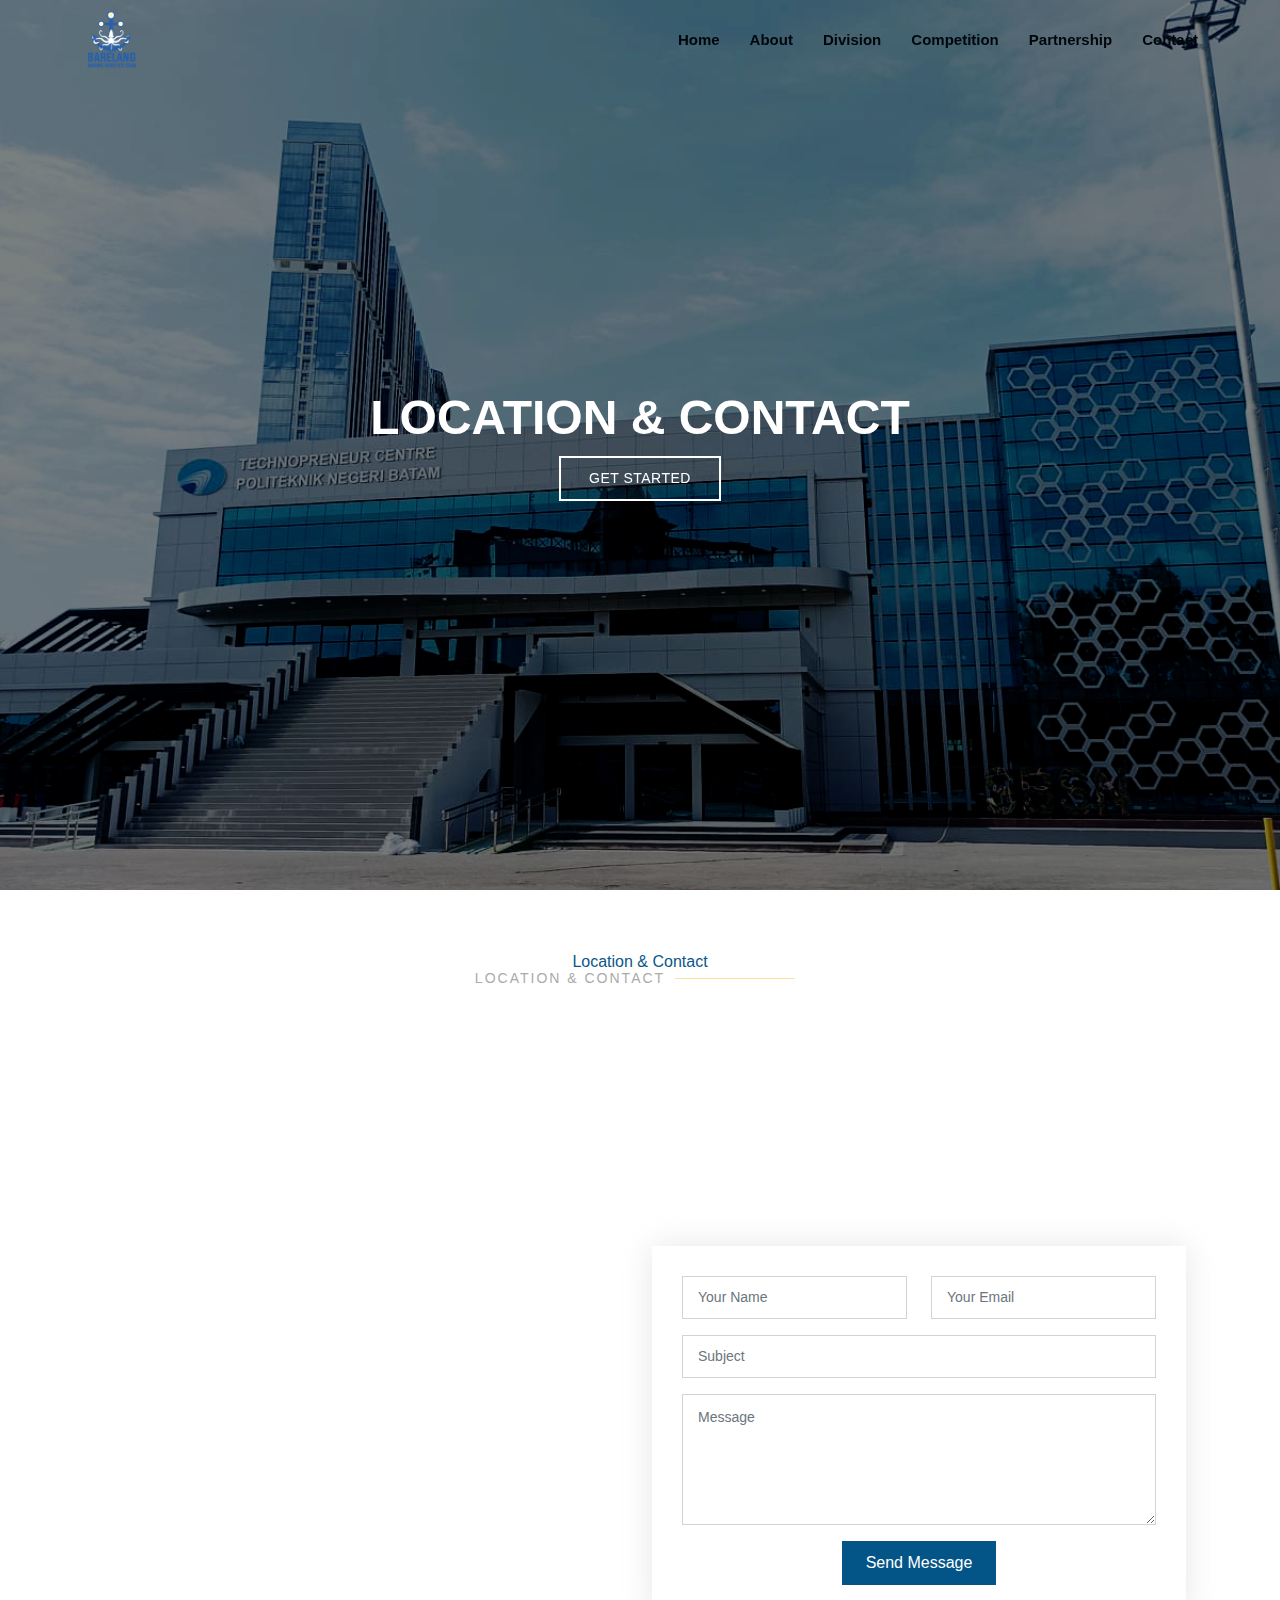
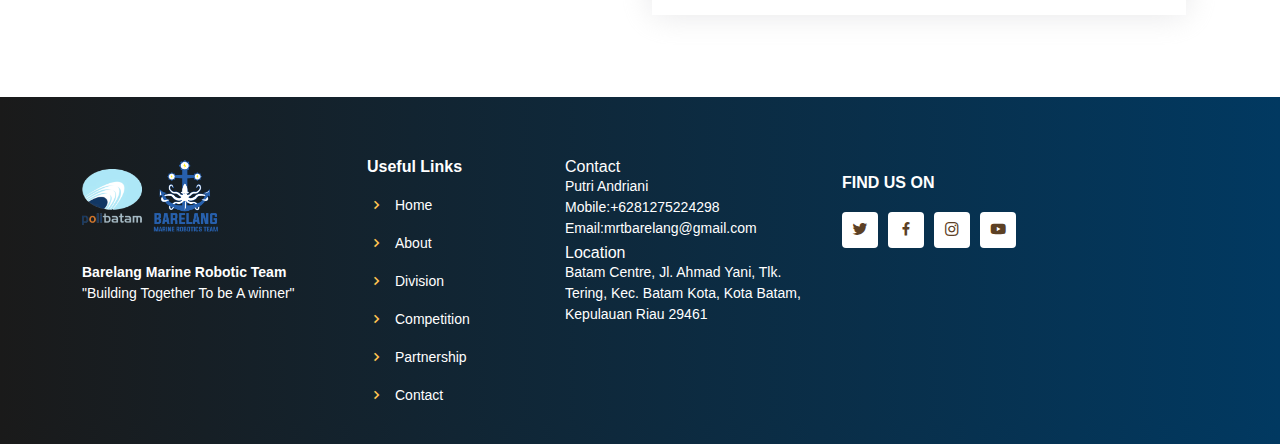
<file: contact.html>
<!DOCTYPE html>
<html lang="id">

<head>
    <meta charset="UTF-8">
    <meta name="viewport" content="width=device-width, initial-scale=1.0">

    <title>BRAIL POLIBATAM</title>
    <meta content="" name="description">
    <meta content="" name="keywords">
    <meta name="theme-color" content="#0d0072"/>
    <link rel="manifest" href="assets/js/web.webmanifest">
    <link rel="apple-touch-icon" href="assets/img/logo-barelang.png">
    
    <!-- Favicons -->
        <link href="assets/img/logo-barelang.png" rel="icon">

     <!-- Google Fonts -->
    <link href="https://fonts.googleapis.com/css?family=Open+Sans:300,300i,400,400i,600,600i,700,700i|Raleway:300,300i,400,400i,500,500i,600,600i,700,700i|Poppins:300,300i,400,400i,500,500i,600,600i,700,700i" rel="stylesheet">

     <!-- Vendor CSS Files -->
        <link href="assets/vendor/aos/aos.css" rel="stylesheet">
        <link href="assets/vendor/bootstrap/css/bootstrap.min.css" rel="stylesheet">
        <link href="assets/vendor/bootstrap-icons/bootstrap-icons.css" rel="stylesheet">
        <link href="assets/vendor/boxicons/css/boxicons.min.css" rel="stylesheet">
        <link href="assets/vendor/glightbox/css/glightbox.min.css" rel="stylesheet">
        <link href="assets/vendor/remixicon/remixicon.css" rel="stylesheet">
        <link href="assets/vendor/swiper/swiper-bundle.min.css" rel="stylesheet">
    <!-- Template Main CSS File -->
        <link href="assets/css/style.css" rel="stylesheet">
</head>

<body>
    <!-- ======= Header ======= -->
  <header id="header" class="fixed-top ">
    <div class="container d-flex align-items-center justify-content-lg-between">

      <!-- <h1 class="logo me-auto me-lg-0"><img style="width: 100px;px;height: -100px;px;" src="assets/img/logo-barelang.png"></h1> -->
      <img src="assets/img/logo-barelang.png" class="" width="60" height="60" alt="" style="margin-right:  50px;">
      <!-- .navbar -->
      <nav id="navbar" class="navbar order-last order-lg-0">
        <ul>
          <li><a class="nav-link scrollto active" href="index.html">Home</a></li>
          <li><a class="nav-link scrollto" href="struktur.html">About</a></li>
          <li><a class="nav-link scrollto" href="inti.html">Division</a></li>
          <li><a class="nav-link scrollto" href="23.html">Competition</a></li>
          <li><a class="nav-link scrollto" href="vision.html">Partnership</a></li>
          <li><a class="nav-link scrollto" href="contact.html">Contact</a></li>
        </ul>
        <i class="bi bi-list mobile-nav-toggle"></i>
      </nav>
      <!-- .navbar -->
    </div>
  </header>
<!-- End Header -->


 <!-- ======= Hero Section ======= -->
 <section id="hero" class="d-flex align-items-center">
  <div class="container position-relative" data-aos="fade-up" data-aos-delay="500">
    <center><h1>Location & Contact</h1></center>
    <center><a href="contact.html" class="btn-get-started scrollto">Get Started</a>
  </div>
</section><!-- End Hero -->

<!-- ======= Contact Section ======= -->
 
  <section id="contact1" class="contact1">
    <div class="container">
   
      <div class="section-title">
        <center><span>Location & Contact</span></center><span>
          <center><h2>Location & Contact</h2></center>
      </div>
     
      <div class="row" data-aos="fade-up">
        <div class="col-lg-4 col-md-6">
          <div class="info-box mb-4">
            <i class="bx bx-map"></i>
            <h3>Our Address</h3>
            <p>Batam Centre, Jl. Ahmad Yani, Tlk. Tering, 
                Kec. Batam Kota, Kota Batam, Kepulauan Riau 29461</p>
          </div>
        </div>
        
        <div class="col-lg-4 col-md-6">
            <div class="info-box mb-4">
              <i class="bx bx-envelope"></i>
              <h3>Email Us</h3>
              <p>mrtbarelang@gmail.com</p>
            </div>
          </div>

          <div class="col-lg-4 col-md-6">
            <div class="info-box  mb-4">
              <i class="bx bx-phone-call"></i>
              <h3>Call Us</h3>
              <p>+6281275224298-Putri Andriani</p>
            </div>
          </div>

        </div>

      <div class ="container">
        <div class="row">
          <div class="col-lg-6 ">
            <iframe class="mb-4 mb-lg-0" src="https://www.google.com/maps/d/embed?mid=1Iu_VVcenQGxJH0qJL_sqmbbxE8Q&ehbc=2E312F" frameborder="0" style="border:0; width: 100%; height: 384px;" allowfullscreen></iframe>
          </div>

          <div class="col-lg-6">
            <form action="forms/contact.php" method="post" role="form" class="php-email-form">
              <div class="row">
                <div class="col-md-6 form-group">
                  <input type="text" name="name" class="form-control" id="name" placeholder="Your Name" required>
                </div>
                <div class="col-md-6 form-group mt-3 mt-md-0">
                  <input type="email" class="form-control" name="email" id="email" placeholder="Your Email" required>
                </div>
              </div>
              <div class="form-group mt-3">
                <input type="text" class="form-control" name="subject" id="subject" placeholder="Subject" required>
              </div>
              <div class="form-group mt-3">
                <textarea class="form-control" name="message" rows="5" placeholder="Message" required></textarea>
              </div>
              <div class="my-3">
                <div class="loading">Loading</div>
                <div class="error-message"></div>
                <div class="sent-message">Your message has been sent. Thank you!</div>
              </div>
              <div class="text-center"><button type="submit">Send Message</button></div>
            </form>
          </div>

        </div>

      </div>
    </section><!-- End Contact Section -->

    <!-- ======= Footer ======= -->
  <footer id="footer">
    <div class="footer-top">
      <div class="container">
        <div class="row">

          <div class="col-lg-3 col-md-6">
            <div class="footer-info">
              <img  src="assets/img/polibatam-logo.png.webp" style="height: 60px; width: 60px;"  style="margin-right:  -60px;">
              <img  src="assets/img/logo-barelang.png" style="height: 80px; width: 80px;" style="margin-right:  -60px;">
              <div class="copyright">
             <strong><span>Barelang Marine Robotic Team </span></strong><br>"Building Together To be A winner"</br>
               </div> 
            </div>
          </div>

          <div class="col-lg-2 col-md-6 footer-links">
            <h4>Useful Links</h4>
            <ul>
              <li><i class="bx bx-chevron-right"></i> <a href="index.html">Home</a></li>
              <li><i class="bx bx-chevron-right"></i> <a href="struktur.html">About</a></li>
              <li><i class="bx bx-chevron-right"></i> <a href="inti.html">Division</a></li>
              <li><i class="bx bx-chevron-right"></i> <a href="23.html">Competition</a></li>
              <li><i class="bx bx-chevron-right"></i> <a href="vision.html">Partnership</a></li>
              <li><i class="bx bx-chevron-right"></i> <a href="contact.html">Contact</a></li>
            </ul>
          </div>

          <div class="col-lg-3 col-md-5 footer-links">
            <!-- <h4>Strukture Dosen</h4> -->
                  <div class="card-body">
                    <li class="list-group-item border-0 d-flex align-items-center px-0 mb-1">
                      <div class="avatar me-2">
                        <!-- <img src="assets/img/polibatam-logo.png.webp" alt="" class="border-radius-lg shadow" style="width:50px;height: 45px;" > -->
                      </div>
                      <div class="d-flex align-items-start flex-column justify-content-center">
                        <h6 class="mb-0 text-sm">Contact</h6>
                        <p class="mb-0 text-xs">Putri Andriani <br> Mobile:+6281275224298  <br> Email:mrtbarelang@gmail.com</p>
                      </div>
                    </li>

                     

                      <li class="list-group-item border-0 d-flex align-items-center px-0 mb-1">
                        <div class="avatar me-2">
                          <!-- <img src="assets/img/polibatam-logo.png.webp" alt="" class="border-radius-lg shadow" style="width:50px;height: 45px;" > -->
                        </div>
                        <div class="d-flex align-items-start flex-column justify-content-center">
                          <h6 class="mb-0 text-sm">Location

                          </h6>
                          <p class="mb-0 text-xs">Batam Centre, Jl. Ahmad Yani, Tlk. Tering, Kec. Batam Kota, Kota Batam, Kepulauan Riau 29461</p>
                        </div>
                      </li>

                      
                  </div>
          </div>

          <div class="col-lg-4 col-md-4 footer-newsletter">
            <p> <div class="social-links mt-3">
              <h4>FIND US ON</h4>
              <a href="https://twitter.com/barelangmrt" class="twitter"><i class="bx bxl-twitter"></i></a>
              <a href="https://www.facebook.com/profile.php?id=100079520006653" class="facebook"><i class="bx bxl-facebook"></i></a>
              <a href="https://www.instagram.com/barelang_mrt/?hl=id" class="instagram"><i class="bx bxl-instagram"></i></a>
              <a href="https://youtube.com/@barelangmrt6888" class="google-plus"><i class="bx bxl-youtube"></i></a>
            </div></p>
          </div>
        </div>
      </div>
    </div>
  </footer><!-- End Footer -->

  <div id="preloader"></div>
  <a href="#" class="back-to-top d-flex align-items-center justify-content-center"><i class="bi bi-arrow-up-short"></i></a>

  <!-- Vendor JS Files -->
  <script src="assets/vendor/purecounter/purecounter_vanilla.js"></script>
  <script src="assets/vendor/aos/aos.js"></script>
  <script src="assets/vendor/bootstrap/js/bootstrap.bundle.min.js"></script>
  <script src="assets/vendor/glightbox/js/glightbox.min.js"></script>
  <script src="assets/vendor/isotope-layout/isotope.pkgd.min.js"></script>
  <script src="assets/vendor/swiper/swiper-bundle.min.js"></script>
  <script src="assets/vendor/php-email-form/validate.js"></script>

  <!-- Template Main JS File -->
  <script src="assets/js/main.js"></script>
    <script src="assets/js/register.js"></script>
</body>
</html>
</file>
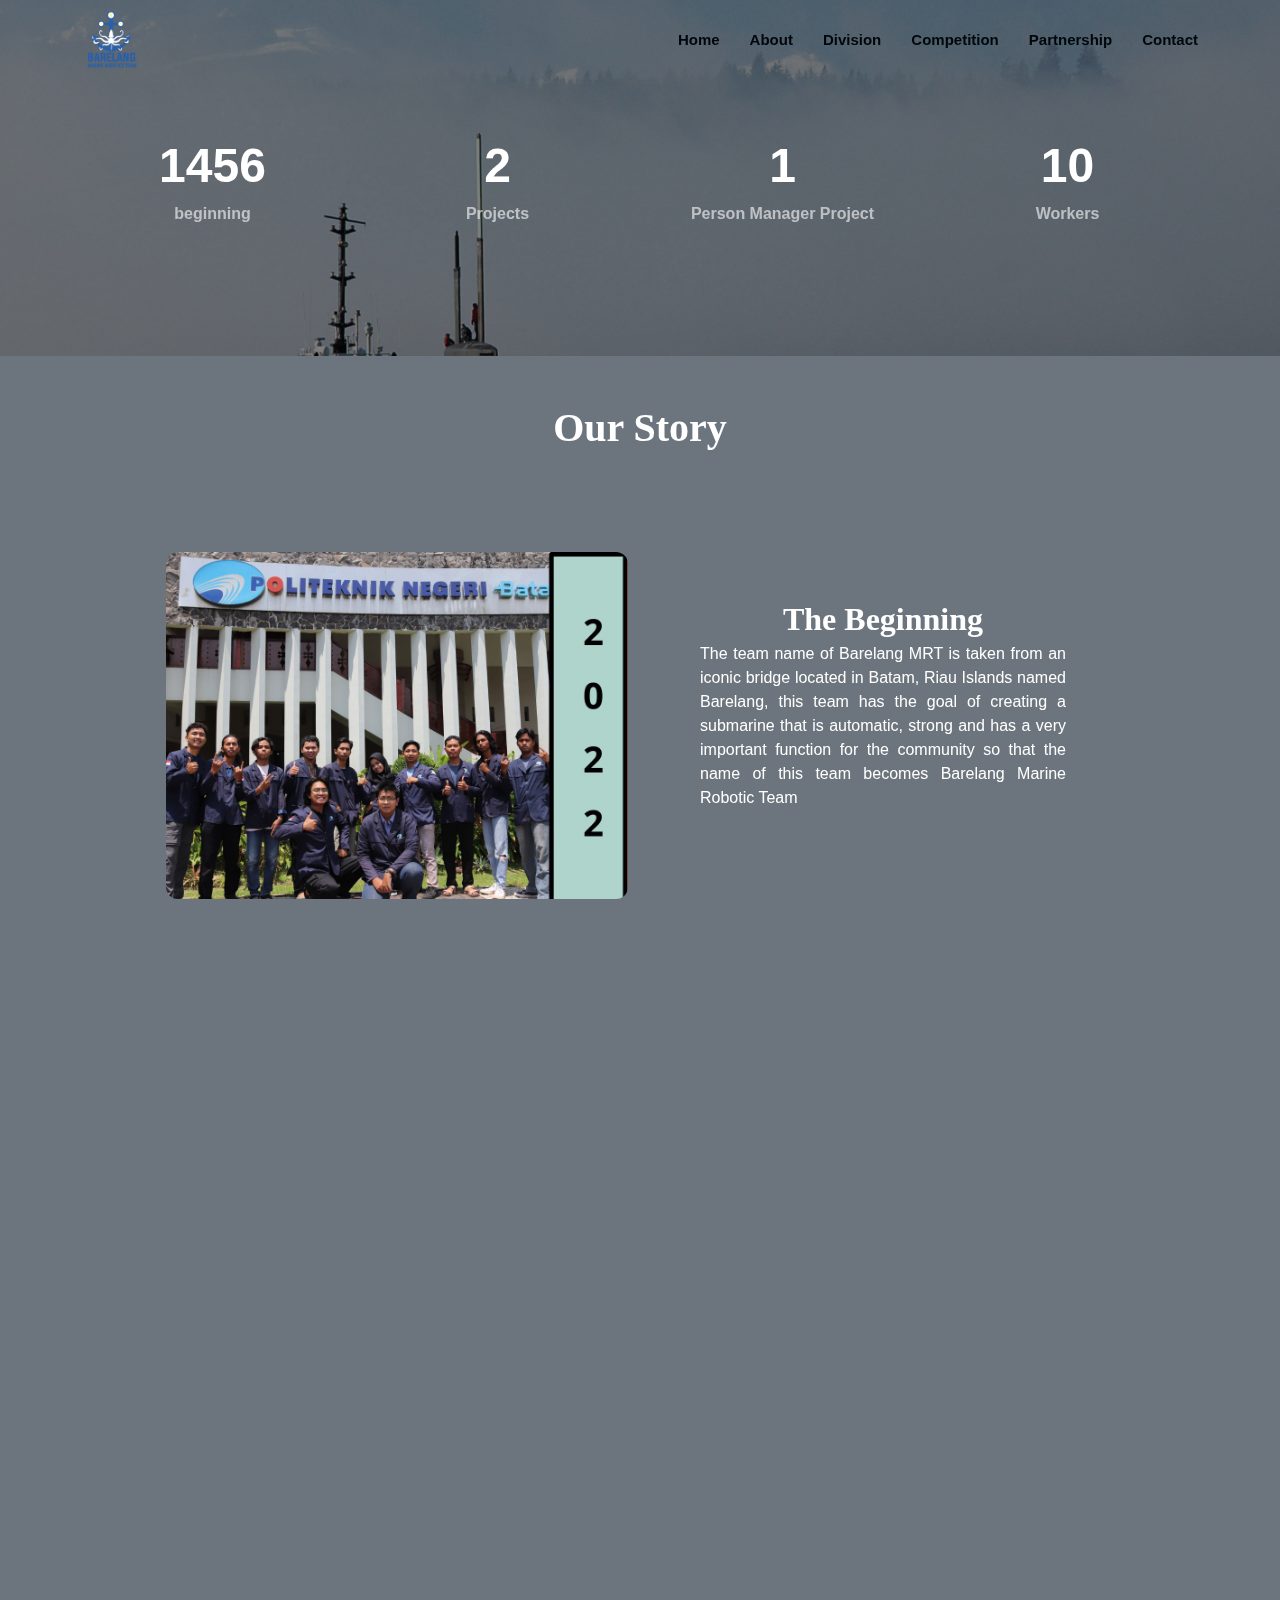
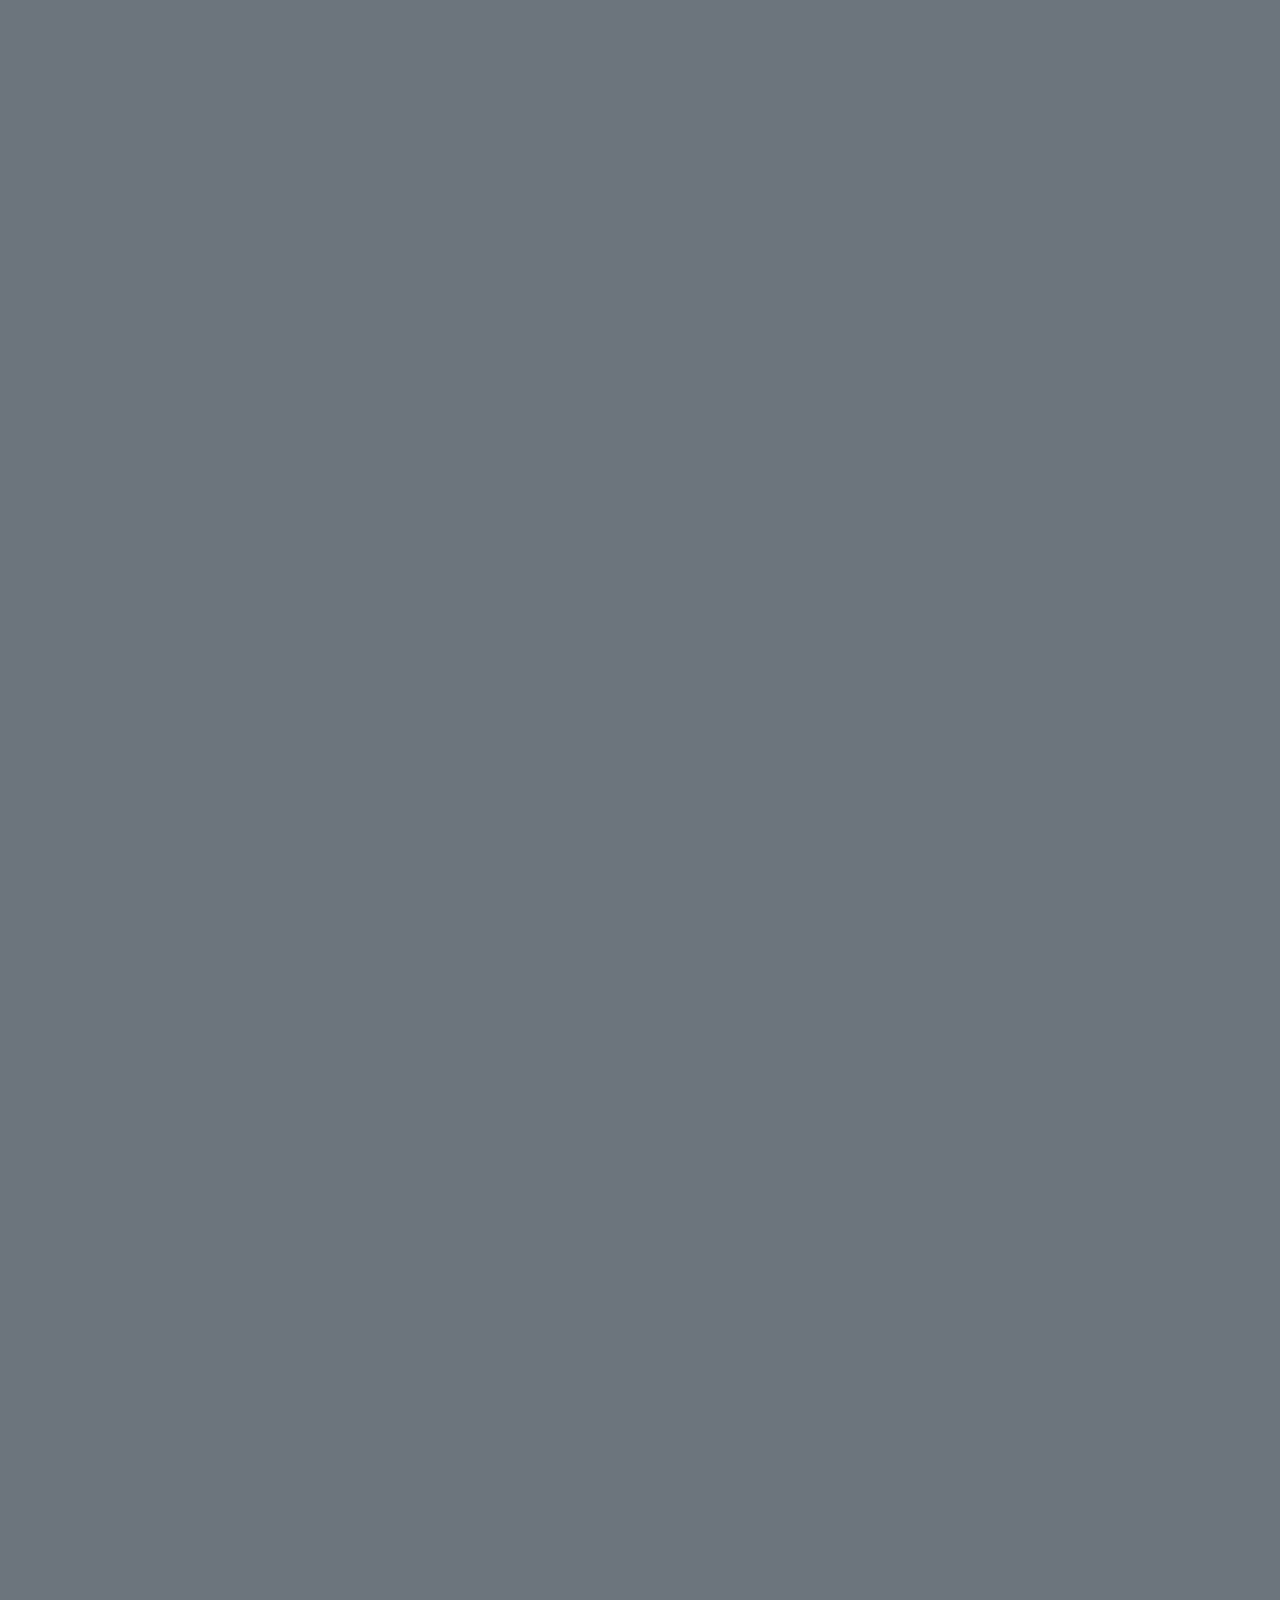
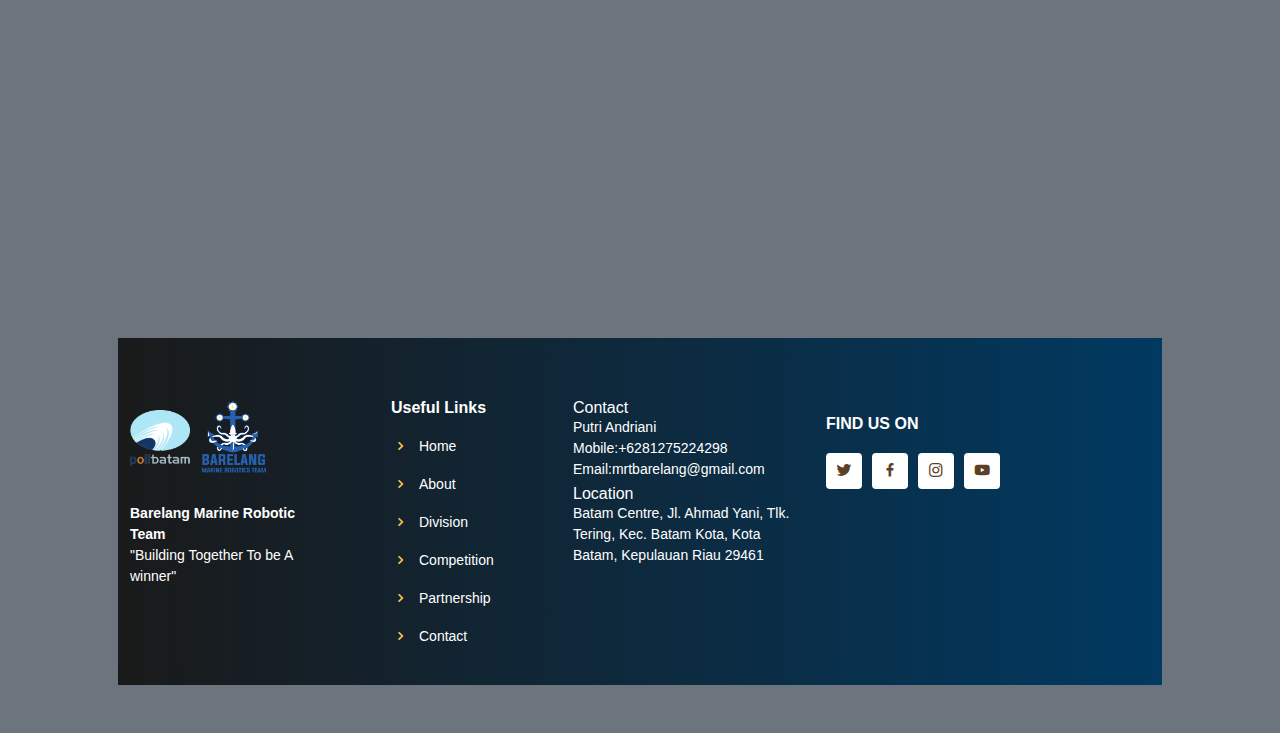
<file: struktur.html>
<!DOCTYPE html>
<html lang="id">
<head>
    <meta charset="UTF-8">
    <meta name="viewport" content="width=device-width, initial-scale=1.0">

    <title>BRAIL POLIBATAM</title>
    <meta content="" name="description">
    <meta content="" name="keywords">
    <meta name="theme-color" content="#0d0072"/>
    <link rel="manifest" href="assets/js/web.webmanifest">
    <link rel="apple-touch-icon" href="assets/img/logo-barelang.png">
    
    <!-- Favicons -->
        <link href="assets/img/logo-barelang.png" rel="icon">

     <!-- Google Fonts -->
    <link href="https://fonts.googleapis.com/css?family=Open+Sans:300,300i,400,400i,600,600i,700,700i|Raleway:300,300i,400,400i,500,500i,600,600i,700,700i|Poppins:300,300i,400,400i,500,500i,600,600i,700,700i" rel="stylesheet">

     <!-- Vendor CSS Files -->
        <link href="assets/vendor/aos/aos.css" rel="stylesheet">
        <link href="assets/vendor/bootstrap/css/bootstrap.min.css" rel="stylesheet">
        <link href="assets/vendor/bootstrap-icons/bootstrap-icons.css" rel="stylesheet">
        <link href="assets/vendor/boxicons/css/boxicons.min.css" rel="stylesheet">
        <link href="assets/vendor/glightbox/css/glightbox.min.css" rel="stylesheet">
        <link href="assets/vendor/remixicon/remixicon.css" rel="stylesheet">
        <link href="assets/vendor/swiper/swiper-bundle.min.css" rel="stylesheet">
    <!-- Template Main CSS File -->
        <link href="assets/css/style.css" rel="stylesheet">
</head>
<body>
    <!-- ======= Header ======= -->
  <header id="header" class="fixed-top ">
    <div class="container d-flex align-items-center justify-content-lg-between">

      <!-- <h1 class="logo me-auto me-lg-0"><img style="width: 100px;px;height: -100px;px;" src="assets/img/logo-barelang.png"></h1> -->
      <img src="assets/img/logo-barelang.png" class="" width="60" height="60" alt="" style="margin-right:  50px;">
      
      <!-- .navbar -->
      <nav id="navbar" class="navbar order-last order-lg-0">
        <ul>
          <li><a class="nav-link scrollto active" href="index.html">Home</a></li>
          <li><a class="nav-link scrollto" href="struktur.html">About</a></li>
          <li><a class="nav-link scrollto" href="inti.html">Division</a></li>
          <li><a class="nav-link scrollto" href="23.html">Competition</a></li>
          <li><a class="nav-link scrollto" href="vision.html">Partnership</a></li>
          <li><a class="nav-link scrollto" href="contact.html">Contact</a></li>
        </ul>
        <i class="bi bi-list mobile-nav-toggle"></i>
      </nav>
      <!-- .navbar -->
    </div>
  </header>
<!-- End Header -->

   
          <!-- ======= Hero Section ======= -->
 <!-- <section id="hero5" class="d-flex align-items-center">
  <div class="container position-relative" data-aos="fade-up" data-aos-delay="500"> -->
    <!-- <center><h1></h1></center>
    <center><a href="struktur.html" class="btn-get-started scrollto"><i class="bx bx-chevrons-down"></i></a></center>
    </div> -->
  <!-- </div> -->
<!-- </section>End Hero -->




    <!-- ======= Stats Counter Section ======= -->
    <section id="stats-counter" class="stats-counter">
      <div class="container" data-aos="zoom-out">

        <div class="row gy-4">

          <div class="col-lg-3 col-md-6">
            <div class="stats-item text-center w-100 h-100">
              <span data-purecounter-start="0" data-purecounter-end="2022" data-purecounter-duration="1" class="purecounter"></span>
              <p>beginning</p>
            </div>
          </div><!-- End Stats Item -->

          <div class="col-lg-3 col-md-6">
            <div class="stats-item text-center w-100 h-100">
              <span data-purecounter-start="0" data-purecounter-end="3" data-purecounter-duration="1" class="purecounter"></span>
              <p>Projects</p>
            </div>
          </div><!-- End Stats Item -->

          <div class="col-lg-3 col-md-6">
            <div class="stats-item text-center w-100 h-100">
              <span data-purecounter-start="0" data-purecounter-end="2" data-purecounter-duration="1" class="purecounter"></span>
              <p>Person Manager Project</p>
            </div>
          </div><!-- End Stats Item -->

          <div class="col-lg-3 col-md-6">
            <div class="stats-item text-center w-100 h-100">
              <span data-purecounter-start="0" data-purecounter-end="14" data-purecounter-duration="1" class="purecounter"></span>
              <p>Workers</p>
            </div>
          </div><!-- End Stats Item -->
        </div>
      </div>
    </section><!-- End Stats Counter Section -->
   
    <div class="about-us bg-secondary" id="tentang-kami">
      <div class="container p-5">
          <h1 class="mb-1" style="color: #ffffff; font-family: 'Spartan'; font-weight: bolder; text-align: center;"
              data-aos="fade-up">
              Our Story</h1>
    
     <!-- Tentang HMTI -->
     <div class="container p-5 py-5">
      <div class="row text-white mt-5">
          <div class="col-md-6 my-auto" data-aos="fade-left">
              <div class="about-logo">
                  <center><img src="assets/img/polibatam.jpg" style="width: 100%; border-radius: 12px;" alt="">
                  </center>
              </div>
          </div>
          <div class="col-md-6 my-auto" data-aos="fade-right">
          <h2 class="mb-1" style="color: #ffffff; font-family: 'Spartan'; font-weight: bolder; text-align: center;"
              data-aos="fade-up">
              The Beginning</h2>
              <div style="text-align: justify;" class="px-5">
                  <p>
                    The team name of Barelang MRT is taken from an iconic bridge located in Batam, Riau Islands named Barelang, 
                    this team has the goal of creating a submarine that is automatic, strong and has a very important function 
                    for the community so that the name of this team becomes Barelang Marine Robotic Team
                  </p>
                  <br>
              </div>
          </div>
          </div>
          <div class="row text-white mt-5">
          <div class="col-md-6 my-auto" data-aos="fade-right">
            <h2 class="mb-1" style="color: #ffffff; font-family: 'Spartan'; font-weight: bolder; text-align: center;"
                data-aos="fade-up">
                International Roboboat Competition 2022</h2>
                  <div style="text-align: justify;" class="px-5">
                      <p>The international roboboat competition is the first competition from the Barelang-MRT team, in the 
                        autonomous surface vehicle which has a very extraordinary experience in 2022.
                         Barelang MRT Rank 11 in International Roboboat Competition

                      </p>
                    </div>
              </div>
              <div class="col-md-6 my-auto" data-aos="fade-left">
                  <div class="about-logo">
                      <center><img src="assets/img/acc.jpg" style="width: 100%; border-radius: 12px;"
                              alt="">
                      </center>
                  </div>
              </div>
          </div>
      </div>
      <div class="row text-white mt-5">
          <div class="col-md-6 my-auto" data-aos="fade-left">
              <div class="about-logo">
                  <center><img src="assets/img/mrtpurvi.jpg" style="width: 100%; border-radius: 12px;" alt="">
                  </center>
              </div>
          </div>
          <div class="col-md-6 my-auto" data-aos="fade-right">
            <h2 class="mb-1" style="color: #ffffff; font-family: 'Spartan'; font-weight: bolder; text-align: center;"
            data-aos="fade-up">
            MRT-PURVI</h2>
              <div style="text-align: justify;" class="px-5">
                <p>
                  MRT PURVI
                  ASV
                  Is the first ship made by Barelang-MRT, the meaning of the word purvi
                  comes from sansekerta languange, wihich has the meaning of 'First' with hope
                  this will be a good first hope for the Barelang-MRT team.
                  MRT-PURVI is the first ship from BARELANG-MRT to join the 2022 International Roboboat Competition.
                   </p>



              </div>
          </div>

          <div class="row text-white mt-5">
              <div class="col-md-6 my-auto" data-aos="fade-right">
                <h2 class="mb-1" style="color: #ffffff; font-family: 'Spartan'; font-weight: bolder; text-align: center;"
                data-aos="fade-up">
                Project Based Learning Expo</h2>
                  <div style="text-align: justify;" class="px-5">
                      <p>PBL (Project Based Learning) is an annual event from the Batam State Polytechnic to showcase 
                        the results of Student / Student Projects to the industry</p>
                  </div>
              </div>
              <div class="col-md-6 my-auto" data-aos="fade-left">
                  <div class="about-logo">
                      <center><img src="assets/img/j.jpg" style="width: 100%; border-radius: 12px;" alt="">
                      </center>
                  </div>
             
          </div>
      </div>
    </div>
    <div class="row text-white mt-5">
        <div class="col-md-6 my-auto" data-aos="fade-left">
            <div class="about-logo">
                <center><img src="assets/img/kkc.png" style="width: 100%; border-radius: 12px;" alt="">
                </center>
            </div>
        </div>
        <div class="col-md-6 my-auto" data-aos="fade-right">
          <h2 class="mb-1" style="color: #ffffff; font-family: 'Spartan'; font-weight: bolder; text-align: center;"
          data-aos="fade-up">
          KKCTBN 2022</h2>
            <div style="text-align: justify;" class="px-5">
              <p>
                Unmanned Fast Ship Contest (KKCTBN): is one of the competition agendas for innovation in design technology, 
                prototype making, and prototype performance in the field of maritime-shipping technology. This competition is aimed at students, 
                which is held annually by: Indonesian Talent Development Center-National Achievement Center-Indonesian Ministry of Education and Culture.
                 </p>
                 </div>
        </div>
        <div class="row text-white mt-5">
          <div class="col-md-6 my-auto" data-aos="fade-right">
            <h2 class="mb-1" style="color: #ffffff; font-family: 'Spartan'; font-weight: bolder; text-align: center;"
            data-aos="fade-up">
            KPM RANAI & MIDAI</h2>
              <div style="text-align: justify;" class="px-5">
                  <p>
                    KMP RANAI & MIDAI is taken from a name in the Riau Islands area which is on Natuna Island
                    This ship is included in the Semi Submarine Drone Autonomous Race at KKCTBN 2022
                  </p>
              </div>
          </div>
          <div class="col-md-6 my-auto" data-aos="fade-left">
              <div class="about-logo">
                  <center><img src="assets/img/poltek.png" style="width: 100%; border-radius: 12px;" alt="">
                  </center>
              </div>
  </div>
</div>
</div>

<!-- End Tentang HMTI -->
 <!-- ======= Gallery Section ======= -->
 <section id="gallery" class="gallery section-bg">
  <div class="container" data-aos="fade-up">

    <div class="section-title">
      <h2>Gallery</h2>
      <p>Check <span>Our Gallery</span></p>
    </div>

    <div class="gallery-slider swiper">
      <div class="swiper-wrapper align-items-center">
        <div class="swiper-slide"><a class="glightbox" data-gallery="images-gallery" href="assets/img/foto1.JPG"><img src="assets/img/foto1.JPG" class="img-fluid" alt=""></a></div>
        <div class="swiper-slide"><a class="glightbox" data-gallery="images-gallery" href="assets/img/fotber2.png"><img src="assets/img/fotber2.png" class="img-fluid" alt=""></a></div>
        <div class="swiper-slide"><a class="glightbox" data-gallery="images-gallery" href="assets/img/kkctbn.png"><img src="assets/img/kkctbn.png" class="img-fluid" alt=""></a></div>
        <div class="swiper-slide"><a class="glightbox" data-gallery="images-gallery" href="assets/img/cie1.png"><img src="assets/img/cie1.png" class="img-fluid" alt=""></a></div>
        <div class="swiper-slide"><a class="glightbox" data-gallery="images-gallery" href="assets/img/foto!.png"><img src="assets/img/foto!.png" class="img-fluid" alt=""></a></div>
        <div class="swiper-slide"><a class="glightbox" data-gallery="images-gallery" href="assets/img/pblexpo.png"><img src="assets/img/pblexpo.png" class="img-fluid" alt=""></a></div>
        <div class="swiper-slide"><a class="glightbox" data-gallery="images-gallery" href="assets/img/ya.JPG"><img src="assets/img/ya.JPG" class="img-fluid" alt=""></a></div>
        <div class="swiper-slide"><a class="glightbox" data-gallery="images-gallery" href="assets/img/video.jpeg"><img src="assets/img/video.jpeg" class="img-fluid" alt=""></a></div>
      </div>
      <div class="swiper-pagination"></div>
    </div>

  </div>
</section><!-- End Gallery Section -->

 



  <!-- ======= Footer ======= -->
  <footer id="footer">
    <div class="footer-top">
      <div class="container">
        <div class="row">

          <div class="col-lg-3 col-md-6">
            <div class="footer-info">
              <img  src="assets/img/polibatam-logo.png.webp" style="height: 60px; width: 60px;"  style="margin-right:  -60px;">
              <img  src="assets/img/logo-barelang.png" style="height: 80px; width: 80px;" style="margin-right:  -60px;">
              <div class="copyright">
             <strong><span>Barelang Marine Robotic Team </span></strong><br>"Building Together To be A winner"</br>
               </div> 
            </div>
          </div> 

          <div class="col-lg-2 col-md-6 footer-links">
            <h4>Useful Links</h4>
            <ul>
              <li><i class="bx bx-chevron-right"></i> <a href="index.html">Home</a></li>
              <li><i class="bx bx-chevron-right"></i> <a href="struktur.html">About</a></li>
              <li><i class="bx bx-chevron-right"></i> <a href="inti.html">Division</a></li>
              <li><i class="bx bx-chevron-right"></i> <a href="23.html">Competition</a></li>
              <li><i class="bx bx-chevron-right"></i> <a href="vision.html">Partnership</a></li>
              <li><i class="bx bx-chevron-right"></i> <a href="contact.html">Contact</a></li>
            </ul>
          </div>

          <div class="col-lg-3 col-md-5 footer-links">
            <!-- <h4>Strukture Dosen</h4> -->
            <div class="card-body">
              <li class="list-group-item border-0 d-flex align-items-center px-0 mb-1">
                <div class="avatar me-2">
                  <!-- <img src="assets/img/polibatam-logo.png.webp" alt="" class="border-radius-lg shadow" style="width:50px;height: 45px;" > -->
                </div>
                <div class="d-flex align-items-start flex-column justify-content-center">
                  <h6 class="mb-0 text-sm">Contact</h6>
                  <p class="mb-0 text-xs">Putri Andriani <br> Mobile:+6281275224298  <br> Email:mrtbarelang@gmail.com</p>
                </div>
              </li>

               

                <li class="list-group-item border-0 d-flex align-items-center px-0 mb-1">
                  <div class="avatar me-2">
                    <!-- <img src="assets/img/polibatam-logo.png.webp" alt="" class="border-radius-lg shadow" style="width:50px;height: 45px;" > -->
                  </div>
                  <div class="d-flex align-items-start flex-column justify-content-center">
                    <h6 class="mb-0 text-sm">Location

                    </h6>
                    <p class="mb-0 text-xs">Batam Centre, Jl. Ahmad Yani, Tlk. Tering, Kec. Batam Kota, Kota Batam, Kepulauan Riau 29461</p>
                  </div>
                </li>

                
            </div>
    </div>
          <div class="col-lg-4 col-md-4 footer-newsletter">
            <p> <div class="social-links mt-3">
              <h4>FIND US ON</h4>
              <a href="https://twitter.com/barelangmrt" class="twitter"><i class="bx bxl-twitter"></i></a>
              <a href="https://www.facebook.com/profile.php?id=100079520006653" class="facebook"><i class="bx bxl-facebook"></i></a>
              <a href="https://www.instagram.com/barelang_mrt/?hl=id" class="instagram"><i class="bx bxl-instagram"></i></a>
              <a href="https://youtube.com/@barelangmrt6888" class="google-plus"><i class="bx bxl-youtube"></i></a>
            </div></p>
          </div>
        </div>
      </div>
    </div>
  </footer><!-- End Footer -->
  <a href="#" class="back-to-top d-flex align-items-center justify-content-center"><i class="bi bi-arrow-up-short"></i></a>

  <!-- Vendor JS Files -->
  <script src="assets/vendor/purecounter/purecounter_vanilla.js"></script>
  <script src="assets/vendor/aos/aos.js"></script>
  <script src="assets/vendor/bootstrap/js/bootstrap.bundle.min.js"></script>
  <script src="assets/vendor/glightbox/js/glightbox.min.js"></script>
  <script src="assets/vendor/isotope-layout/isotope.pkgd.min.js"></script>
  <script src="assets/vendor/swiper/swiper-bundle.min.js"></script>
  <script src="assets/vendor/php-email-form/validate.js"></script>

  <!-- Template Main JS File -->
  <script src="assets/js/main.js"></script>

</body>

</html>
</file>
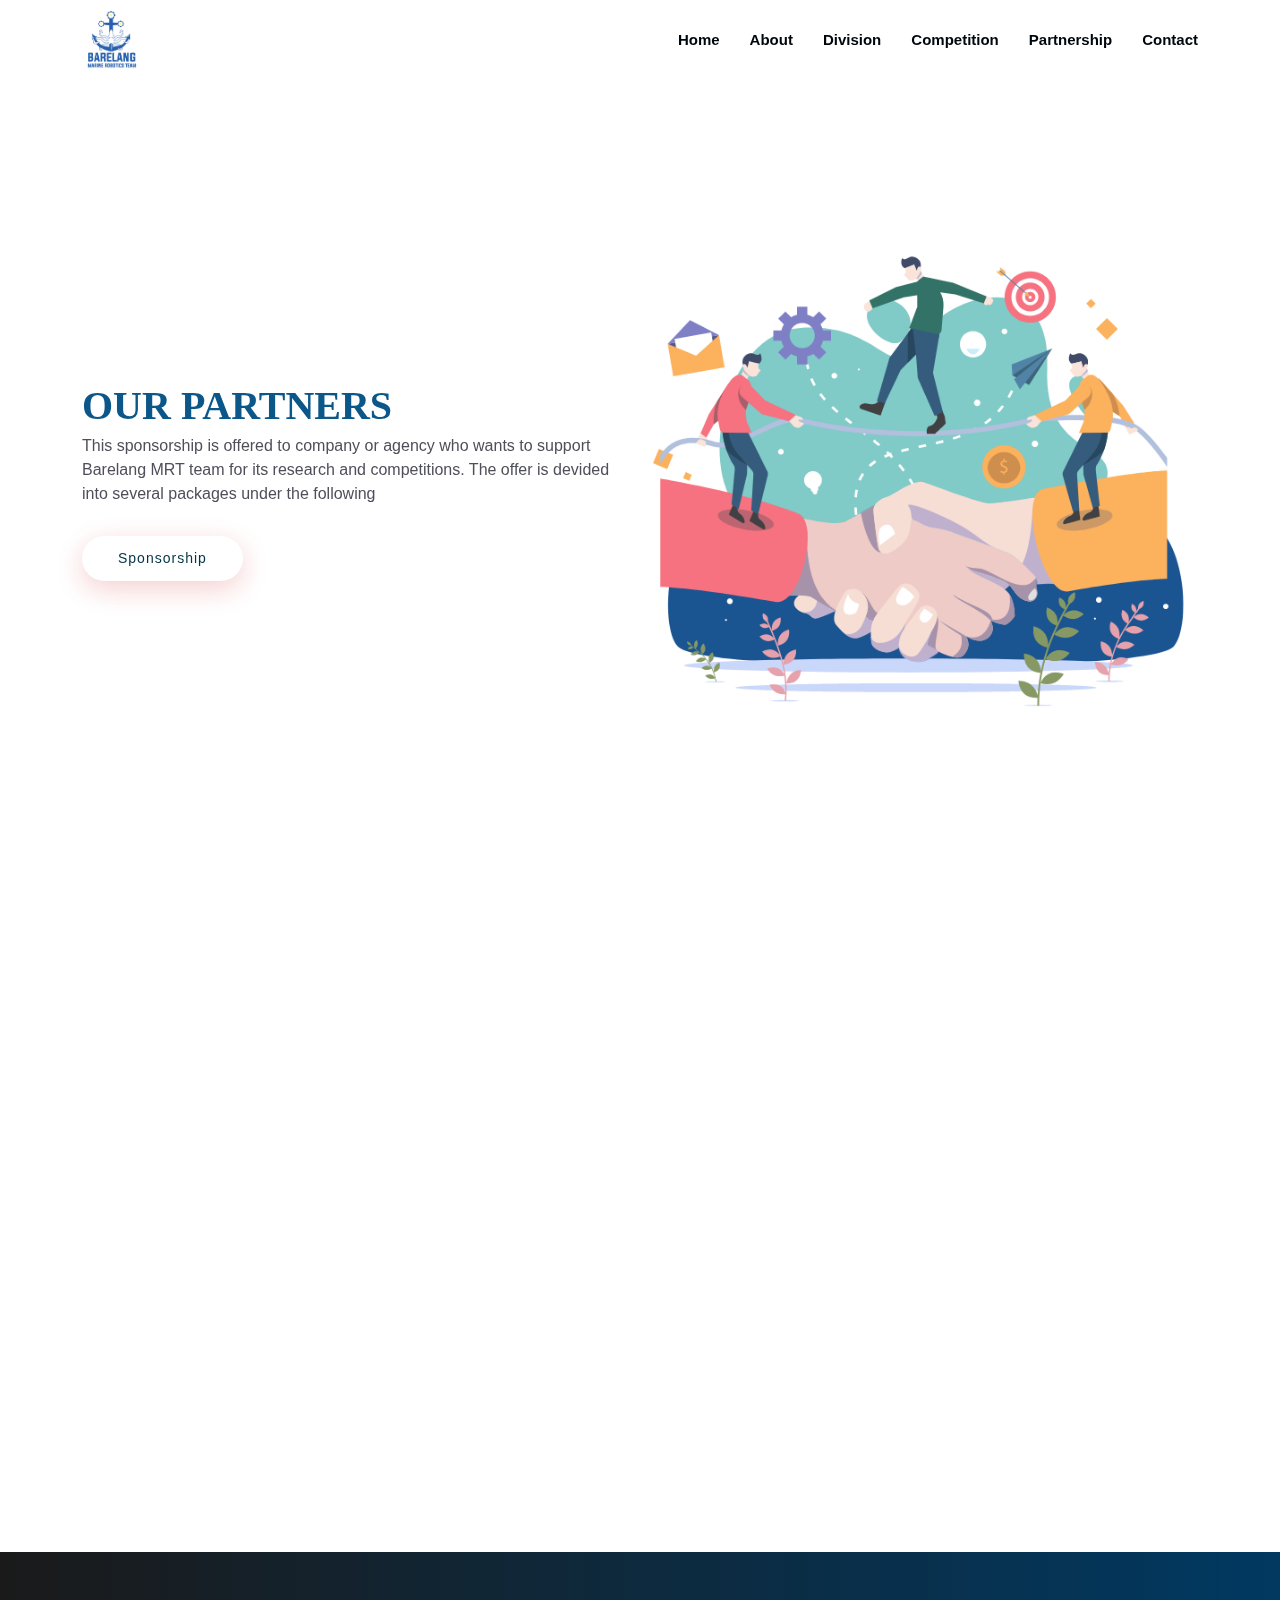
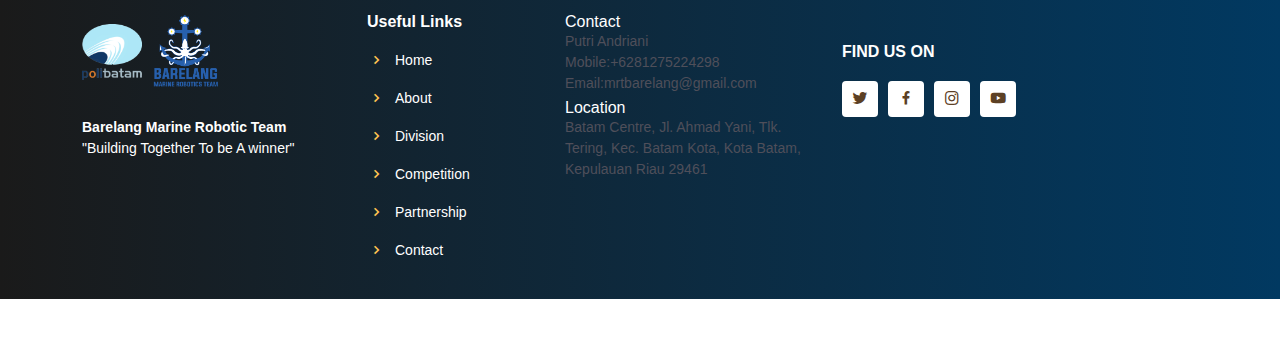
<file: vision.html>
<!DOCTYPE html>
<html lang="id">

<head>
    <meta charset="UTF-8">
    <meta name="viewport" content="width=device-width, initial-scale=1.0">

    <title>BRAIL POLIBATAM</title>
    <meta content="" name="description">
    <meta content="" name="keywords">
    <meta name="theme-color" content="#0d0072"/>
    <link rel="manifest" href="assets/js/web.webmanifest">
    <link rel="apple-touch-icon" href="assets/img/logo-barelang.png">
    
    <!-- Favicons -->
        <link href="assets/img/logo-barelang.png" rel="icon">

     <!-- Google Fonts -->
    <link href="https://fonts.googleapis.com/css?family=Open+Sans:300,300i,400,400i,600,600i,700,700i|Raleway:300,300i,400,400i,500,500i,600,600i,700,700i|Poppins:300,300i,400,400i,500,500i,600,600i,700,700i" rel="stylesheet">

     <!-- Vendor CSS Files -->
        <link href="assets/vendor/aos/aos.css" rel="stylesheet">
        <link href="assets/vendor/bootstrap/css/bootstrap.min.css" rel="stylesheet">
        <link href="assets/vendor/bootstrap-icons/bootstrap-icons.css" rel="stylesheet">
        <link href="assets/vendor/boxicons/css/boxicons.min.css" rel="stylesheet">
        <link href="assets/vendor/glightbox/css/glightbox.min.css" rel="stylesheet">
        <link href="assets/vendor/remixicon/remixicon.css" rel="stylesheet">
        <link href="assets/vendor/swiper/swiper-bundle.min.css" rel="stylesheet">
    <!-- Template Main CSS File -->
        <link href="assets/css/style.css" rel="stylesheet">
</head>
<body>
  <!-- ======= Header ======= -->
<header id="header" class="fixed-top ">
  <div class="container d-flex align-items-center justify-content-lg-between">

    <!-- <h1 class="logo me-auto me-lg-0"><img style="width: 100px;px;height: -100px;px;" src="assets/img/logo-barelang.png"></h1> -->
    <img src="assets/img/logo-barelang.png" class="" width="60" height="60" alt="" style="margin-right:  50px;">
    <!-- .navbar -->
    <nav id="navbar" class="navbar order-last order-lg-0">
      <ul>
        <li><a class="nav-link scrollto active" href="index.html">Home</a></li>
        <li><a class="nav-link scrollto" href="struktur.html">About</a></li>
        <li><a class="nav-link scrollto" href="inti.html">Division</a></li>
        <li><a class="nav-link scrollto" href="23.html">Competition</a></li>
        <li><a class="nav-link scrollto" href="vision.html">Partnership</a></li>
        <li><a class="nav-link scrollto" href="contact.html">Contact</a></li>
      </ul>
      <i class="bi bi-list mobile-nav-toggle"></i>
    </nav>
    <!-- .navbar -->
  </div>
</header>
<!-- End Header -->

  <!-- ======= Hero Section ======= -->
  <div class="hero4">
    <div class="container">
      <div class="row mt-5">
        <div class="col-lg-6 pt-5 pt-lg-0 order-2 order-lg-1 d-flex flex-column justify-content-center">
          <h1 class="mb-1" style="font-family: 'Spartan'; font-weight: bolder;"
           data-aos="fade-up">OUR PARTNERS<br></h1>
          <p data-aos="fade-up" data-aos-delay="100">
            This sponsorship is offered to company or agency who wants to support Barelang MRT  team for its research and competitions. The offer is devided into several packages under the following</p>
          <div class="d-flex" data-aos="fade-up" data-aos-delay="200">
            <a href="assets/PROPOSAL SPONSORSHIP BARELANG-MRT (1).pdf" class="btn-book-a-table">Sponsorship</a>
          </div>
        </div>
        <div class="col-lg-6 order-1 order-lg-2 hero-img" data-aos="fade-left" data-aos-delay="200">
          <img src="assets/img/sama2.png" class="img-fluid animated" alt="" data-aos="zoom-out" data-aos-delay="300">
        </div>
      </div>
    </div>
</section><!-- End Hero Section -->

<!-- ======= Menu Section ======= -->
<div class="about-us" id="tentang-kami">
  <div class="container p-5">
      <h1 class="mb-1" style="color: #2760AD; font-family: 'Spartan'; font-weight: bolder; text-align: center;"
          data-aos="fade-up">
          Our Past Sponsorship</h1>
     <div class="row mt-5">
            <div class="col-md-6" data-aos="fade-left">
                <div class="about-logo">
                    <img src="assets/img/ikatan-alumni.png" alt="">
                </div>
            </div>
            <div class="col-md-5" data-aos="fade-right">
              <p style="text-align: justify; " class="my-auto">
                IA-POLBAT (Batam State Polytechnic Alumni Association) is an organization
               that specifically accommodates Polibatam alumni. IA POLBAT has various work 
               programs and agendas held with the aim of strengthening friendship between 
               Batam State Polytechnic alumni.
              </p>
              <br>
              <p style="text-align: justify;">
                The current vision of IA-POLBAT is to create a solid and contributive IA-POLBAT, 
                to work for the homeland and the nation. Meanwhile, the IA-POLBAT mission is to map
                 the Batam State Polytechnic alumni network through an integrated alumni database.
                <div data-aos="fade-up" data-aos-delay="500">
            </div>
          </div>
        </div>
        <div class="row mt-5">
          <div class="col-md-6" data-aos="fade-right">
              <div class="about-logo">
                  <img src="assets/img/servotech.png" alt="">
              </div>
          </div>
          <div class="col-md-5" data-aos="fade-right">
            <p style="text-align: justify; " class="my-auto">
              Servotech Indonesia was established on March 7th, 2003. We were starting our business in Automation and Control Fabrication for Oil and Gas which used in Indonesia,
               South East Asia and even Middle East, then on 2006 we have expanded our business in Oil and Gas Manufacture, 
               and now we already growing bigger for our valuable customer and already certified API 11E as Pumping unit Manufacture, 
               API 6A as Wellhead and Christmass Tree Manufacture, and 5CT as Pipe Threader and also doing Module Fabrication as our
               dedication to cover our customer needs.
            </p>
          </div>
        </div>
      </div>
</div>
<!-- End Tentang HMTI -->
 <!-- ======= Footer ======= -->
 <footer id="footer">
  <div class="footer-top">
    <div class="container">
      <div class="row">

        <div class="col-lg-3 col-md-6">
          <div class="footer-info">
            <img  src="assets/img/polibatam-logo.png.webp" style="height: 60px; width: 60px;"  style="margin-right:  -60px;">
            <img  src="assets/img/logo-barelang.png" style="height: 80px; width: 80px;" style="margin-right:  -60px;">
            <div class="copyright">
           <strong><span>Barelang Marine Robotic Team </span></strong><br>"Building Together To be A winner"</br>
             </div> 
          </div>
        </div>

        <div class="col-lg-2 col-md-6 footer-links">
          <h4>Useful Links</h4>
          <ul>
            <li><i class="bx bx-chevron-right"></i> <a href="index.html">Home</a></li>
            <li><i class="bx bx-chevron-right"></i> <a href="struktur.html">About</a></li>
            <li><i class="bx bx-chevron-right"></i> <a href="inti.html">Division</a></li>
            <li><i class="bx bx-chevron-right"></i> <a href="23.html">Competition</a></li>
            <li><i class="bx bx-chevron-right"></i> <a href="vision.html">Partnership</a></li>
            <li><i class="bx bx-chevron-right"></i> <a href="contact.html">Contact</a></li>
          </ul>
        </div>

        <div class="col-lg-3 col-md-5 footer-links">
          <!-- <h4>Strukture Dosen</h4> -->
                <div class="card-body">
                  <li class="list-group-item border-0 d-flex align-items-center px-0 mb-1">
                    <div class="avatar me-2">
                      <!-- <img src="assets/img/polibatam-logo.png.webp" alt="" class="border-radius-lg shadow" style="width:50px;height: 45px;" > -->
                    </div>
                    <div class="d-flex align-items-start flex-column justify-content-center">
                      <h6 class="mb-0 text-sm">Contact</h6>
                      <p class="mb-0 text-xs">Putri Andriani <br> Mobile:+6281275224298  <br> Email:mrtbarelang@gmail.com</p>
                    </div>
                  </li>

                   

                    <li class="list-group-item border-0 d-flex align-items-center px-0 mb-1">
                      <div class="avatar me-2">
                        <!-- <img src="assets/img/polibatam-logo.png.webp" alt="" class="border-radius-lg shadow" style="width:50px;height: 45px;" > -->
                      </div>
                      <div class="d-flex align-items-start flex-column justify-content-center">
                        <h6 class="mb-0 text-sm">Location

                        </h6>
                        <p class="mb-0 text-xs">Batam Centre, Jl. Ahmad Yani, Tlk. Tering, Kec. Batam Kota, Kota Batam, Kepulauan Riau 29461</p>
                      </div>
                    </li>

                    
                </div>
        </div>

        <div class="col-lg-4 col-md-4 footer-newsletter">
          <p> <div class="social-links mt-3">
            <h4>FIND US ON</h4>
            <a href="https://twitter.com/barelangmrt" class="twitter"><i class="bx bxl-twitter"></i></a>
            <a href="https://www.facebook.com/profile.php?id=100079520006653" class="facebook"><i class="bx bxl-facebook"></i></a>
            <a href="https://www.instagram.com/barelang_mrt/?hl=id" class="instagram"><i class="bx bxl-instagram"></i></a>
            <a href="https://youtube.com/@barelangmrt6888" class="google-plus"><i class="bx bxl-youtube"></i></a>
          </div></p>
        </div>
      </div>
    </div>
  </div>
</footer><!-- End Footer -->
  <main id="main">

    <!-- Vendor JS Files -->
<script src="assets/vendor/purecounter/purecounter_vanilla.js"></script>
<script src="assets/vendor/aos/aos.js"></script>
<script src="assets/vendor/bootstrap/js/bootstrap.bundle.min.js"></script>
<script src="assets/vendor/glightbox/js/glightbox.min.js"></script>
<script src="assets/vendor/isotope-layout/isotope.pkgd.min.js"></script>
<script src="assets/vendor/swiper/swiper-bundle.min.js"></script>
<script src="assets/vendor/php-email-form/validate.js"></script>

<!-- Template Main JS File -->
<script src="assets/js/main.js"></script>
</body>
</html>
</file>
<file: assets/css/style.css>
body {
    font-family: "Open Sans", sans-serif;
    color: #0c5789;
  }
  
  a {
    color: #f68a1f;
    text-decoration: none;
  }
  
  a:hover {
    color: #d3ad7f;
    text-decoration: none;
  }
  
  h1,
  h2,
  h3,
  h4,
  h5,
  h6 {
    font-family: "Raleway", sans-serif;
  }
  
  .btn{
    margin-top: 1rem;
    display: inline-block;
    padding:.5rem 3rem;
    font-size: 1rem;
    color:#fff;
    background: #d3ad7f;
    cursor: pointer;
  }
  
  /*--------------------------------------------------------------
  # Back to top button
  --------------------------------------------------------------*/
  .back-to-top {
    position: fixed;
    visibility: hidden;
    opacity: 0;
    right: 15px;
    bottom: 15px;
    z-index: 996;
    /* background: ; */
    width: 40px;
    height: 40px;
    border-radius: 4px;
    transition: all 0.4s;
  }
  
  .back-to-top i {
    font-size: 28px;
    color: #151515;
    line-height: 0;
  }
  
  .back-to-top:hover {
    background: #151515;
  }
  
  .back-to-top:hover i {
    color: #086fbe;
  }
  
  .back-to-top.active {
    visibility: visible;
    opacity: 1;
  }
  
  /*--------------------------------------------------------------
  # Preloader
  --------------------------------------------------------------*/
  #preloader {
    position: fixed;
    top: 0;
    left: 0;
    right: 0;
    bottom: 0;
    z-index: 9999;
    overflow: hidden;
    background: rgb(1, 20, 48); 
    /* background: url(../img/KRT.png); */
  }
  
  #preloader:before {
    content: "";
    position: fixed;
    top: calc(50% - 0px);
    left: calc(50% - 30px);
    border: 6px solid #fff;
    border-top-color: rgb(5, 49, 116);
    border-bottom-color: rgb(5, 48, 116);
    border-radius: 50%;
    width: 60px;
    height: 60px;
    -webkit-animation: animate-preloader 50s linear infinite;
    animation: animate-preloader 50s linear infinite;
  }
  
  @-webkit-keyframes animate-preloader {
    0% {
      transform: rotate(0deg);
    }
  
    100% {
      transform: rotate(360deg);
    }
  }
  
  @keyframes animate-preloader {
    0% {
      transform: rotate(0deg);
    }
  
    100% {
      transform: rotate(360deg);
    }
  }
  
  /*--------------------------------------------------------------
  # Disable aos animation delay on mobile devices
  --------------------------------------------------------------*/
  @media screen and (max-width: 768px) {
    [data-aos-delay] {
      transition-delay: 0 !important;
    }
  }
  
  /*--------------------------------------------------------------
  # Header
  --------------------------------------------------------------*/
  #header {
    transition: all 0.5s;
    z-index: 997;
    padding: 10px 0;
  }
  
  #header.header-scrolled,
  #header.header-inner-pages {
    background:  #fff;
  }
  
  #header .logo {
    margin: 0;
    padding: 0;
    line-height: 1;
    font-weight: 700;
    letter-spacing: 2px;
    text-transform: uppercase;
  }
  
  #header .logo a span {
    color: #ffc451;
  }
  
  #header .logo img {
    max-height: 40px;
  }
  
  /*--------------------------------------------------------------
  #  Get Startet Button
  --------------------------------------------------------------*/
  .get-started-btn {
    color: rgb(9, 9, 9);
    border-radius: 4px;
    padding: 7px 25px 8px 25px;
    white-space: nowrap;
    transition: 0.3s;
    font-size: 14px;
    display: inline-block;
    border: 2px solid #ffc451;
  }
  
  .get-started-btn:hover {
    background: #ffbb38;
    color: #343a40;
  }
  
  @media (max-width: 992px) {
    .get-started-btn {
      padding: 7px 20px 8px 20px;
      margin-right: 15px;
    }
  }
  
  /*--------------------------------------------------------------
  # Navigation Menu
  --------------------------------------------------------------*/
  /**
  * Desktop Navigation 
  */
  .navbar {
    padding: 0;
  }
  
  .navbar ul {
    margin: 0;
    padding: 0;
    display: flex;
    list-style: none;
    align-items: center;
  }
  
  .navbar li {
    position: relative;
  }
  
  .navbar a,
  .navbar a:focus {
    display: flex;
    align-items: center;
    justify-content: space-between;
    padding: 10px 0 10px 30px;
    font-size: 15px;
    font-weight: 600;
    color: #00070c;
    white-space: nowrap;
    transition: 0.3s;
  }
  
  .navbar a i,
  .navbar a:focus i {
    font-size: 12px;
    line-height: 0;
    margin-left: 5px;
  }
  
  .navbar a:hover,
  .navbar .active,
  .navbar .active:focus,
  .navbar li:hover>a {
    color: #00070c;
  }
  
  /**
  * Mobile Navigation 
  */
  .mobile-nav-toggle {
    color: #fff;
    font-size: 28px;
    cursor: pointer;
    display: none;
    line-height: 0;
    transition: 0.5s;
  }
  
  @media (max-width: 991px) {
    .mobile-nav-toggle {
      display: block;
    }
  
    .navbar ul {
      display: none;
    }
  }
  
  .navbar-mobile {
    position: fixed;
    overflow: hidden;
    top: 0;
    right: 0;
    left: 0;
    bottom: 0;
    background: rgba(5, 78, 129, 0.9);
    transition: 0.3s;
    z-index: 999;
  }
  
  .navbar-mobile .mobile-nav-toggle {
    position: absolute;
    top: 15px;
    right: 15px;
  }
  
  .navbar-mobile ul {
    display: block;
    position: absolute;
    top: 55px;
    right: 15px;
    bottom: 15px;
    left: 15px;
    padding: 10px 0;
    background-color: #022841;
    overflow-y: auto;
    transition: 0.3s;
  }
  
  .navbar-mobile a,
  .navbar-mobile a:focus {
    padding: 10px 20px;
    font-size: 15px;
    color: #0c5789;
  }
  
  .navbar-mobile a:hover,
  .navbar-mobile .active,
  .navbar-mobile li:hover>a {
    color: #0c5789;
    background-color: #ffc451;
  }
  
  .navbar-mobile .getstarted,
  .navbar-mobile .getstarted:focus {
    margin: 15px;
  }
  
  .navbar-mobile .dropdown ul {
    position: static;
    display: none;
    margin: 10px 20px;
    padding: 10px 0;
    z-index: 99;
    opacity: 1;
    visibility: visible;
    background: #0c5789;
    box-shadow: 0px 0px 30px rgba(1, 14, 44, 0.25);
  }
  
  .navbar-mobile .dropdown ul li {
    min-width: 200px;
  }
  
  .navbar-mobile .dropdown ul a {
    padding: 10px 20px;
    color: #151515;
  }
  
  .navbar-mobile .dropdown ul a i {
    font-size: 12px;
  }
  
  .navbar-mobile .dropdown ul a:hover,
  .navbar-mobile .dropdown ul .active:hover,
  .navbar-mobile .dropdown ul li:hover>a {
    background-color: #ffc451;
  }
  
  .navbar-mobile .dropdown>.dropdown-active {
    display: block;
  }
  
  /*--------------------------------------------------------------
  # Home Section
  --------------------------------------------------------------*/
  #home {
    width: 100%;
    height: 100vh;
    background: url("../img/background1.png") top center;
    background-size: cover;
    position: relative;
  }
  
  #home:before {
    content: "";
    position: absolute;
    bottom: 0;
    top: 0;
    left: 0;
    right: 0;
  }
  
  #home .container {
    position: relative;
    padding-top: 74px;
    text-align: center;
  }
  
  #home h1 {
    text-align: center;
    margin: 0;
    font-size: 56px;
    font-weight: 700;
    line-height: 64px;
    color: transparent;
    text-transform: uppercase;
    -webkit-text-stroke: 1px #fdfdfd;
    background: url(../img/back.png);
    /* -webkit-background-clip: text; */
    background-position: 0 0;
    animation: back 20s linear infinite;
  }

  @keyframes back{
    100%{
        background-position: 2000px 0;
    }
  }
  
  #home h2 {
    color: rgba(250, 250, 252, 0.9);
    margin: 10px 0 0 0;
    font-size: 24px;
  }
  
  #home .image {
    padding: 30px 20px;
    transition: ease-in-out 0.3s;
    border: 1px solid rgba(255, 255, 255, 0.3);
    height: 100%;
    text-align: center;
  }
  
  #home .image i {
    font-size: 32px;
    line-height: 1;
    color: #ffc451;
  }
  
  #home .image h3 {
    font-weight: 700;
    margin: 10px 0 0 0;
    padding: 0;
    line-height: 1;
    font-size: 20px;
    line-height: 26px;
  }
  
  #home .image h3 a {
    color: #fff;
    transition: ease-in-out 0.3s;
  }
  
  #home .image h3 a:hover {
    color: #ffc451;
  }
  
  #home .image:hover {
    border-color: #ffc451;
  }
  
  @media (min-width: 1024px) {
    #home {
      background-attachment: fixed;
    }
  }
  
  @media (max-width: 768px) {
    #home {
      height: auto;
    }
  
    #home h1 {
      font-size: 28px;
      line-height: 36px;
    }
  
    #home h2 {
      font-size: 20px;
      line-height: 24px;
    }
  
    .ytb{
      height: 300px;
      width : 500px;
    }
    .map{
      height: 400px;
      width: 600px;
      padding-bottom: 50px;
      padding-left: 30px;
    }
  
    .row mt-5{
      padding-left: 40px;
    }
  }
  
  /*--------------------------------------------------------------
  # Sections General
  --------------------------------------------------------------*/
  section {
    padding: 60px 0;
    overflow: hidden;
  }
  
  .section-title {
    padding-bottom: 40px;
  }
  
  .section-title h2 {
    font-size: 14px;
    font-weight: 500;
    padding: 0;
    line-height: 1px;
    margin: 0 0 5px 0;
    letter-spacing: 2px;
    text-transform: uppercase;
    color: #aaaaaa;
    font-family: "Poppins", sans-serif;
  }
  
  .section-title h2::after {
    content: "";
    width: 120px;
    height: 1px;
    display: inline-block;
    background: #ffde9e;
    margin: 4px 10px;
  }
  
  .section-title p {
    margin: 0;
    margin: 0;
    font-size: 36px;
    font-weight: 700;
    text-transform: uppercase;
    font-family: "Poppins", sans-serif;
    color: #151515;
  }
  
  /*--------------------------------------------------------------
  # About
  --------------------------------------------------------------*/
  .about{
    background-color:  #fff; 
  }
  
  .about .content span{
    color:#d3ad7f
  }
  
  .about .content .count-box {
    padding: 20px ;
    width: 50%;
  }
  
  .about .content .count-box i {
    display: block;
    font-size: 36px;
    color: #022841;
    float: left;
  }
  
  .about .content h3 {
    font-weight: 600;
    font-size: 20px;
    font-family: "Poppins", sans-serif;
    color: #022841;
  }
  
  .about .content ul {
    list-style: none;
    padding: 0;
    color: #022841;
  }
  
  .about .content p {
    color: #022841;
  }
  
  .about .content ul li {
    padding: 0 0 8px 26px;
    position: relative;
    color: #022841;
  }
  
  .about .content ul i {
    position: absolute;
    font-size: 20px;
    left: 0;
    top: -3px;
    color: #ffc451;
  }
  
  .about .content p:last-child {
    margin-bottom: 0;
    color: #022841;
  }
  
  
  /*--------------------------------------------------------------
  # Clients
  --------------------------------------------------------------*/
  .clients {
    padding-top: 50px;
    background-color: #032f4b;
  }
  
  .clients .swiper-slide img {
    opacity: 0.5;
    transition: 0.3s;
    filter: grayscale(100);
  }
  
  .clients .swiper-slide img:hover {
    filter: none;
    opacity: 1;
  }
  
  .clients .swiper-pagination {
    margin-top: 20px;
    position: relative;
  }
  
  .clients .swiper-pagination .swiper-pagination-bullet {
    width: 12px;
    height: 12px;
    background-color: #ffc451;
    opacity: 1;
    background-color: #ffc451;
  }
  
  .clients .swiper-pagination .swiper-pagination-bullet-active {
    background-color: #fff;
    background-color: rgb(1, 27, 45);
  }

  /*--------------------------------------------------------------
  # MOTTO
  --------------------------------------------------------------*/
 motto{
    background-color: #1a1a1a;
  }
  
  .motto .content span{
    color:#d3ad7f;
  }
  
  .motto .content h3 {
    font-weight: 700;
    font-size: 28px;
    font-family: "Poppins", sans-serif;
    color: #fff;
  }
  
  .motto .box-container{
    display: grid;
    grid-template-columns: repeat(auto-fit, minmax(30rem, 1fr));
    gap:1.5rem;
  }
  
  .motto .box-container .box{
    border: .1rem solid rgba(255,255,255,.3);
    text-align: center;
    padding:3rem 2rem;
  }
  
  .motto .box-container .box p{
    font-size: 1rem;
    line-height: 1.8;
    color:#fff;
    padding:2rem 0;
  }
  
  .motto .box-container .box .user{
    height: 7rem;
    width: 7rem;
    border-radius: 50%;
    object-fit: cover;
  }
  
  .motto .box-container .box h3{
    padding:1rem 0;
    font-size: 2rem;
    color:#fff;
  }
  
  .motto .box-container .box .stars i{
    font-size: 1.5rem;
    color: #d3ad7f;
  }*/ 
  
  /*--------------------------------------------------------------
  # Team
  --------------------------------------------------------------*/
  /*--------------------------------------------------------------
# Team
--------------------------------------------------------------*/
/*--------------------------------------------------------------
# Team
--------------------------------------------------------------*/
.team .member {
  margin-bottom: 20px;
  overflow: hidden;
  text-align: center;
  border-radius: 5px;
  background: #fff;
  box-shadow: 0px 2px 15px rgba(0, 0, 0, 0.1);
}

.team .member .member-img {
  position: relative;
  overflow: hidden;
}

.team .member .social {
  position: absolute;
  left: 0;
  bottom: 0;
  right: 0;
  height: 40px;
  opacity: 0;
  transition: ease-in-out 0.3s;
  background: rgba(255, 255, 255, 0.85);
  display: inline-flex;
  justify-content: center;
  align-items: center;
}

.team .member .social a {
  transition: color 0.3s;
  color: #222222;
  margin: 0 10px;
  display: inline-flex;
  justify-content: center;
  align-items: center;
}

.team .member .social a i {
  line-height: 0;
}

.team .member .social a:hover {
  color: #3498db;
}

.team .member .social i {
  font-size: 18px;
  margin: 0 2px;
}

.team .member .member-info {
  padding: 25px 15px;
}

.team .member .member-info h4 {
  font-weight: 700;
  margin-bottom: 5px;
  font-size: 18px;
  color: #222222;
}

.team .member .member-info span {
  display: block;
  font-size: 13px;
  font-weight: 400;
  color: #aaaaaa;
}

.team .member .member-info p {
  font-style: italic;
  font-size: 14px;
  line-height: 26px;
  color: #777777;
}

.team .member:hover .social {
  opacity: 1;
}

  
  
  /*-------------------------------------------------------------
  # Cta
  --------------------------------------------------------------*/
  .motto {
    background: linear-gradient(rgba(2, 2, 2, 0.5), rgba(0, 0, 0, 0.5)), url("../img/Techno.jpg") fixed center center;
    background-size: cover;
    padding: 60px 0;
  }
  
  .motto .content span{
    color:#d3ad7f;
  }
  
  .motto h3 {
    color: #fff;
    font-size: 28px;
    font-weight: 700;
  }
  
  .motto p {
    color: #fff;
  }
  
  .motto .box-container .box{
    border: .1rem solid rgba(243, 241, 238, 0.966);
    text-align: center;
    padding:3rem 2rem;
  }
  
  .motto .motto-btn {
    font-family: "Raleway", sans-serif;
    font-weight: 600;
    font-size: 16px;
    letter-spacing: 1px;
    display: inline-block;
    padding: 8px 28px;
    border-radius: 4px;
    transition: 0.5s;
    margin-top: 10px;
    border: 2px solid #fff;
    color: #fff;
  }
  
  .motto .motto-btn:hover {
    background: #ffc451;
    border-color: #ffc451;
    color: #151515;
  }
  
  /*--------------------------------------------------------------
  # Portfolio
  --------------------------------------------------------------*/
  .portfolio .portfolio-item {
    margin-bottom: 30px;
  }
  
  .portfolio #portfolio-flters {
    padding: 0;
    margin: 0 auto 20px auto;
    list-style: none;
    text-align: center;
  }
  
  .portfolio #portfolio-flters li {
    cursor: pointer;
    display: inline-block;
    padding: 8px 15px 10px 15px;
    font-size: 14px;
    font-weight: 600;
    line-height: 1;
    text-transform: uppercase;
    color: #444444;
    margin-bottom: 5px;
    transition: all 0.3s ease-in-out;
    border-radius: 3px;
  }
  
  .portfolio #portfolio-flters li:hover,
  .portfolio #portfolio-flters li.filter-active {
    color: #151515;
    background: #ffc451;
  }
  
  .portfolio #portfolio-flters li:last-child {
    margin-right: 0;
  }
  
  .portfolio .portfolio-wrap {
    transition: 0.3s;
    position: relative;
    overflow: hidden;
    z-index: 1;
    background: rgba(21, 21, 21, 0.6);
  }
  
  .portfolio .portfolio-wrap::before {
    content: "";
    background: rgba(21, 21, 21, 0.6);
    position: absolute;
    left: 0;
    right: 0;
    top: 0;
    bottom: 0;
    transition: all ease-in-out 0.3s;
    z-index: 2;
    opacity: 0;
  }
  
  .portfolio .portfolio-wrap img {
    transition: all ease-in-out 0.3s;
  }
  
  .portfolio .portfolio-wrap .portfolio-info {
    opacity: 0;
    position: absolute;
    top: 0;
    left: 0;
    right: 0;
    bottom: 0;
    z-index: 3;
    transition: all ease-in-out 0.3s;
    display: flex;
    flex-direction: column;
    justify-content: flex-end;
    align-items: flex-start;
    padding: 20px;
  }
  
  .portfolio .portfolio-wrap .portfolio-info h4 {
    font-size: 20px;
    color: #fff;
    font-weight: 600;
  }
  
  .portfolio .portfolio-wrap .portfolio-info p {
    color: rgba(255, 255, 255, 0.7);
    font-size: 14px;
    text-transform: uppercase;
    padding: 0;
    margin: 0;
    font-style: italic;
  }
  
  .portfolio .portfolio-wrap .portfolio-links {
    text-align: center;
    z-index: 4;
  }
  
  .portfolio .portfolio-wrap .portfolio-links a {
    color: #fff;
    margin: 0 5px 0 0;
    font-size: 28px;
    display: inline-block;
    transition: 0.3s;
  }
  
  .portfolio .portfolio-wrap .portfolio-links a:hover {
    color: #ffc451;
  }
  
  .portfolio .portfolio-wrap:hover::before {
    opacity: 1;
  }
  
  .portfolio .portfolio-wrap:hover img {
    transform: scale(1.2);
  }
  
  .portfolio .portfolio-wrap:hover .portfolio-info {
    opacity: 1;
  }
  
  /*--------------------------------------------------------------
  # Portfolio Details
  --------------------------------------------------------------*/
  .portfolio-details {
    padding-top: 40px;
  }
  
  .portfolio-details .portfolio-details-slider img {
    width: 100%;
  }
  
  .portfolio-details .portfolio-details-slider .swiper-pagination {
    margin-top: 20px;
    position: relative;
  }
  
  .portfolio-details .portfolio-details-slider .swiper-pagination .swiper-pagination-bullet {
    width: 12px;
    height: 12px;
    background-color: #fff;
    opacity: 1;
    border: 1px solid #ffc451;
  }
  
  .portfolio-details .portfolio-details-slider .swiper-pagination .swiper-pagination-bullet-active {
    background-color: #ffc451;
  }
  
  .portfolio-details .portfolio-info {
    padding: 30px;
    box-shadow: 0px 0 30px rgba(21, 21, 21, 0.08);
  }
  
  .portfolio-details .portfolio-info h3 {
    font-size: 22px;
    font-weight: 700;
    margin-bottom: 20px;
    padding-bottom: 20px;
    border-bottom: 1px solid #eee;
  }
  
  .portfolio-details .portfolio-info ul {
    list-style: none;
    padding: 0;
    font-size: 15px;
  }
  
  .portfolio-details .portfolio-info ul li+li {
    margin-top: 10px;
  }
  
  .portfolio-details .portfolio-description {
    padding-top: 30px;
  }
  
  .portfolio-details .portfolio-description h2 {
    font-size: 26px;
    font-weight: 700;
    margin-bottom: 20px;
  }
  
  .portfolio-details .portfolio-description p {
    padding: 0;
  }
  
  /*--------------------------------------------------------------
  # History
  --------------------------------------------------------------*/
  .history{
    background-color: #96a0aa;
  }
  
  .history .section-title p{
    color: rgb(1, 37, 60);
  }
  
  .history .content {
    padding: 30px 0;
  }
  
  .history .content h3 {
    font-weight: 700;
    font-size: 34px;
    color: #fff;
  }
  
  .history .content p {
    margin-bottom: 0;
    color : #fff;
  }
  
  .history .content .count-box {
    padding: 20px ;
    width: 100%;
  }
  
  .history .content .count-box i {
    display: block;
    font-size: 36px;
    color: #ffc451;
    float: left;
  }
  
  .history.content .count-box span {
    font-size: 36px;
    line-height: 30px;
    display: block;
    font-weight: 700;
    color: #fff;
    margin-left: 50px;
  }
  
  .history .content .count-box p {
    padding: 15px 0 0 0;
    margin: 0 0 0 50px;
    font-family: "Raleway", sans-serif;
    font-size: 14px;
    color: #fff;
  }
  
  .history .content .count-box a {
    font-weight: 600;
    display: block;
    margin-top: 20px;
    color: #fff;
    font-size: 15px;
    font-family: "Poppins", sans-serif;
    transition: ease-in-out 0.3s;
  }
  
  .history .content .count-box a:hover {
    color: #626262;
  }
  
  .history .image {
    background: url("../img/foto!.png") center center no-repeat;
    background-size: cover;
    min-height: 400px;
  }
  .history .btn-book-a-table {
    font-weight: 500;
    font-size: 14px;
    letter-spacing: 1px;
    display: inline-block;
    padding: 12px 36px;
    border-radius: 50px;
    transition: 0.5s;
    color: rgb(235, 238, 243);
    background: var(--color-primary);
    box-shadow: #fff;
  }
  
  .history .btn-book-a-table:hover {
    background: #fff;
    box-shadow: #fff;
  }
  
  @media (max-width: 991px) {
    .counts .image {
      text-align: center;
    }
  
    .counts .image img {
      max-width: 80%;
    }
  }
  
  @media (max-width: 667px) {
    .counts .image img {
      max-width: 100%;
    }
  }
  
  /*--------------------------------------------------------------
  # Testimonials
  --------------------------------------------------------------*/
.testimonials{
  background-color:  #96a0aa;
}
.testimonials .section-title p{
  color: rgb(1, 37, 60);
}

.testimonials .section-header {
  margin-bottom: 40px;
}

.testimonials .testimonials-carousel,
.testimonials .testimonials-slider {
  overflow: hidden;
}

.testimonials .testimonial-item .testimonial-content {
  border-left: 3px solid var(--color-primary);
  padding-left: 30px;
}

.testimonials .testimonial-item .testimonial-img {
  border-radius: 50%;
  border: 4px solid rgba(255, 255, 255, 0.495);
  margin: 0 auto;
}

.testimonials .testimonial-item h3 {
  font-size: 20px;
  font-weight: bold;
  margin: 10px 0 5px 0;
  color: var(--color-default);
  font-family: var(--font-secondary);
}

.testimonials .testimonial-item h4 {
  font-size: 14px;
  color: #eef2f6;
  margin: 0 0 10px 0;
  font-family: var(--font-secondary);
}

.testimonials .testimonial-item .quote-icon-left
.testimonials .testimonial-item .quote-icon-right {
  color: #f3f2f1;
  font-size: 26px;
  line-height: 0;
}

.testimonials .testimonial-item .quote-icon-left {
  display: inline-block;
  left: -5px;
  position: relative;
}

.testimonials .testimonial-item .quote-icon-right {
  display: inline-block;
  right: -5px;
  position: relative;
  top: 10px;
  transform: scale(-1, -1);
}

.testimonials .testimonial-item p {
  font-style: italic;
}

.testimonials .swiper-pagination {
  margin-top: 40px;
  position: relative;
}

.testimonials .swiper-pagination .swiper-pagination-bullet {
  width: 12px;
  height: 12px;
  background-color: #041d37;
  opacity: 1;
}

.testimonials .swiper-pagination .swiper-pagination-bullet-active {
  background-color: var(--color-primary);
}
  
  /*--------------------------------------------------------------
  # Contact
  --------------------------------------------------------------*/
  .contact .contact-about h3 {
    font-size: 28px;
    margin: 0 0 10px 0;
    padding: 0;
    line-height: 1;
    font-weight: 700;
    letter-spacing: 1px;
    color: #222222;
  }
  
  .contact .contact-about p {
    font-size: 14px;
    line-height: 24px;
    font-family: "Raleway", sans-serif;
    color: #888;
  }
  
  .contact .social-links {
    padding-bottom: 20px;
  }
  
  .contact .social-links a {
    font-size: 18px;
    display: inline-block;
    background: #fff;
    color: #3498db;
    line-height: 1;
    padding: 8px 0;
    margin-right: 4px;
    border-radius: 50%;
    text-align: center;
    width: 36px;
    height: 36px;
    transition: 0.3s;
    border: 1px solid #3498db;
  }
  
  .contact .social-links a:hover {
    background: #3498db;
    color: #fff;
  }
  
  .contact .info {
    color: #444444;
  }
  
  .contact .info i {
    font-size: 32px;
    color: #3498db;
    float: left;
    line-height: 1;
  }
  
  .contact .info p {
    padding: 0 0 10px 42px;
    line-height: 28px;
    font-size: 14px;
  }
  
  .contact .php-email-form .error-message {
    display: none;
    color: #fff;
    background: #ed3c0d;
    text-align: left;
    padding: 15px;
    font-weight: 600;
  }
  
  .contact .php-email-form .error-message br+br {
    margin-top: 25px;
  }
  
  .contact .php-email-form .sent-message {
    display: none;
    color: #fff;
    background: #18d26e;
    text-align: center;
    padding: 15px;
    font-weight: 600;
  }
  
  .contact .php-email-form .loading {
    display: none;
    background: #fff;
    text-align: center;
    padding: 15px;
  }
  
  .contact .php-email-form .loading:before {
    content: "";
    display: inline-block;
    border-radius: 50%;
    width: 24px;
    height: 24px;
    margin: 0 10px -6px 0;
    border: 3px solid #18d26e;
    border-top-color: #eee;
    -webkit-animation: animate-loading 1s linear infinite;
    animation: animate-loading 1s linear infinite;
  }
  
  .contact .php-email-form .form-group {
    margin-bottom: 20px;
  }
  
  .contact .php-email-form input,
  .contact .php-email-form textarea {
    border-radius: 0;
    box-shadow: none;
    font-size: 14px;
    padding: 10px 15px;
  }
  
  .contact .php-email-form input:focus,
  .contact .php-email-form textarea:focus {
    border-color: #3498db;
  }
  
  .contact .php-email-form button[type=submit] {
    background: #3498db;
    border: 0;
    padding: 10px 24px;
    color: #fff;
    transition: 0.4s;
    border-radius: 50px;
  }
  
  .contact .php-email-form button[type=submit]:hover {
    background: #2383c4;
  }
  
  @-webkit-keyframes animate-loading {
    0% {
      transform: rotate(0deg);
    }
  
    100% {
      transform: rotate(360deg);
    }
  }
  
  @keyframes animate-loading {
    0% {
      transform: rotate(0deg);
    }
  
    100% {
      transform: rotate(360deg);
    }
  }
  
  /*--------------------------------------------------------------
  # Footer
  --------------------------------------------------------------*/
  #footer {
    background: linear-gradient(to right, #1a1a1a, #013961);
    background-position: center;
    padding: 0 0 20px 0;
    color: #ffffff;
    font-size: 14px;
    align-items: center;
  }
  
  #footer .footer-top {
    background: linear-gradient(to right, #1a1a1a,  #013961);
    padding: 60px 0 0px 0;
  }
  
  #footer .footer-top .footer-info {
    margin-bottom: 30px;
    margin-right: 40px ;
  }
  
  #footer .footer-top .footer-info img {
    margin: 0 0 20px 0;
    padding: 2px 0 2px 0;
    line-height: 1;
    font-weight: 700;
    text-transform: uppercase;
  }
  
  #footer .footer-top .footer-info p {
    font-size: 14px;
    line-height: 24px;
    margin-bottom: 0;
    font-family: "Raleway", sans-serif;
    color: #0f0f0f;
  }
  
  #footer .footer-top .social-links a {
    font-size: 18px;
    display: inline-block;
    background: #fff ;
    color: #5c4024 ;
    line-height: 1;
    padding: 8px 0;
    margin-right: 6px;
    border-radius: 4px;
    text-align: center;
    width: 36px;
    height: 36px;
    transition: 0.3s;
  }
  
  #footer .footer-top .social-links a:hover {
    background: #ffc451;
    color: #151515;
    text-decoration: none;
  }
  
  #footer .footer-top h4 {
    font-size: 16px;
    font-weight: 600;
    color: #fff;
    position: relative;
    padding-bottom: 12px;
  }
  
  #footer .footer-top .footer-links {
    margin-bottom: 10px;
  }
  
  #footer .footer-top .footer-links ul {
    list-style: none;
    padding: 0;
    margin: 0;
    margin-right: 40px ;
  }
  
  #footer .footer-top .footer-links ul i {
    padding-right: 10px;
    color: #ffc451;
    font-size: 18px;
    line-height: 1;
  }
  
  #footer .footer-top .footer-links ul li {
    padding: 10px 0;
    display: flex;
    align-items: center;
  }
  
  #footer .footer-top .footer-links ul li:first-child {
    padding-top: 0;
  }
  
  #footer .footer-top .footer-links ul a {
    color: #fff;
    transition: 0.3s;
    display: inline-block;
    line-height: 1;
  }
  
  #footer .footer-top .footer-links ul a:hover {
    color: #ffc451;
  }
  
  #footer .footer-top .footer-links list {
    color: #ffc451;
  }
  
  #footer .footer-top .footer-newsletter form {
    margin-top: 30px;
    background: #fff;
    padding: 6px 10px;
    position: relative;
    border-radius: 4px;
  }
  
  #footer .copyright {
    text-align: left;
    padding-top: 5px;
  }
  
  #footer .credits {
    padding-top: 10px;
    text-align: center;
    font-size: 13px;
    color: #fff;
  }

  /*--------------------------------------------------------------
# Hero Section CONTACT
--------------------------------------------------------------*/
#hero {
  width: 100%;
  height: calc(100vh - 10px);
  background: url("../img/Techno.jpg") top center;
  background-size: cover;
  position: relative;
}

#hero:before {
  content: "";
 background: rgba(0, 0, 0, 0.5); 
  position: absolute;
  bottom: 0;
  top: 0;
  left: 0;
  right: 0;
}

#hero h1 {
  margin: 0 0 10px 0;
  font-size: 48px;
  font-weight: 700;
  line-height: 56px;
  text-transform: uppercase;
  color:  #fff;
}

#hero h2 {
  color: #eee;
  margin-bottom: 30px;
  font-size: 24px;
}

#hero .btn-get-started {
  font-family: "Raleway", sans-serif;
  text-transform: uppercase;
  font-weight: 500;
  font-size: 14px;
  letter-spacing: 0.5px;
  display: inline-block;
  padding: 10px 28px;
  transition: 0.5s;
  border: 2px solid #fff;
  color: #fff;
}

#hero .btn-get-started:hover {
  background:  #ffc451;
  border-color:  #ffc451;
}

@media (min-width: 1024px) {
  #hero {
    background-attachment: fixed;
  }
}

@media (max-width: 768px) {
  #hero {
    text-align: center;
  }

  #hero .container {
    padding-top: 40px;
  }

  #hero h1 {
    font-size: 28px;
    line-height: 36px;
  }

  #hero h2 {
    font-size: 18px;
    line-height: 24px;
    margin-bottom: 30px;
  }
}

/*--------------------------------------------------------------
# Contact di halaman contact
--------------------------------------------------------------*/
.contact1 .contact {
  text-align: center;
  margin-bottom: 20px;
  box-shadow: 0px 0px 12px 0px rgba(0, 0, 0, 0.1);
  padding: 30px 20px;
  background: #fff;
}


.contact1 .info-box {
  color: #444444;
  text-align: center;
  box-shadow: 0 0 30px rgba(214, 215, 216, 0.6);
  padding: 20px 0 30px 0;
}

.contact1 .info-box i {
  font-size: 32px;
  color: #045587;
  border-radius: 50%;
  padding: 8px;
  border: 2px dotted ;
}

.contact1 .info-box h3 {
  font-size: 20px;
  color: #777777;
  font-weight: 700;
  margin: 10px 0;
}

.contact1 .info-box p {
  padding: 0;
  line-height: 24px;
  font-size: 14px;
  margin-bottom: 0;
}

.contact1 .php-email-form {
  box-shadow: 0 0 30px rgba(214, 215, 216, 0.6);
  padding: 30px;
}

.contact1 .php-email-form .error-message {
  display: none;
  color: #fff;
  background: #e4820a;
  text-align: left;
  padding: 15px;
  font-weight: 600;
}

.contact1 .php-email-form .error-message br+br {
  margin-top: 25px;
}

.contact1 .php-email-form .sent-message {
  display: none;
  color: #fff;
  background: #18d26e;
  text-align: center;
  padding: 15px;
  font-weight: 600;
}

.contact1 .php-email-form .loading {
  display: none;
  background: #fff;
  text-align: center;
  padding: 15px;
}

.contact1 .php-email-form .loading:before {
  content: "";
  display: inline-block;
  border-radius: 50%;
  width: 24px;
  height: 24px;
  margin: 0 10px -6px 0;
  border: 3px solid #18d26e;
  border-top-color: #eee;
  -webkit-animation: animate-loading 1s linear infinite;
  animation: animate-loading 1s linear infinite;
}

.contact1 .php-email-form input,
.contact1 .php-email-form textarea {
  border-radius: 0;
  box-shadow: none;
  font-size: 14px;
}

.contact1 .php-email-form input::focus,
.contact1 .php-email-form textarea::focus {
  background-color: #045587;
}

.contact1 .php-email-form input {
  padding: 10px 15px;
}

.contact1 .php-email-form textarea {
  padding: 12px 15px;
}

.contact1 .php-email-form button[type=submit] {
  background: #045587;
  border: 0;
  padding: 10px 24px;
  color: #fff;
  transition: 0.4s;
}

.contact1 .php-email-form button[type=submit]:hover {
  background: #e4820a;
}

@-webkit-keyframes animate-loading {
  0% {
    transform: rotate(0deg);
  }

  100% {
    transform: rotate(360deg);
  }
}

@keyframes animate-loading {
  0% {
    transform: rotate(0deg);
  }

  100% {
    transform: rotate(360deg);
  }
}

/*--------------------------------------------------------------
# Hero Section di about
--------------------------------------------------------------*/


/*--------------------------------------------------------------
# About Us
--------------------------------------------------------------*/
.about .content h3 {
  font-weight: 600;
  font-size: 26px;
}

.about .content ul {
  list-style: none;
  padding: 0;
}

.about .content ul li {
  padding-left: 28px;
  position: relative;
}

.about .content ul li+li {
  margin-top: 10px;
}

.about .content ul i {
  position: absolute;
  left: 0;
  top: 2px;
  font-size: 20px;
  color: #3498db;
  line-height: 1;
}

.about .content p:last-child {
  margin-bottom: 0;
}

.about .content .btn-learn-more {
  font-family: "Raleway", sans-serif;
  font-weight: 600;
  font-size: 14px;
  letter-spacing: 1px;
  display: inline-block;
  padding: 12px 32px;
  border-radius: 50px;
  transition: 0.3s;
  line-height: 1;
  color: #3498db;
  -webkit-animation-delay: 0.8s;
  animation-delay: 0.8s;
  margin-top: 6px;
  border: 2px solid #3498db;
}

.about .content .btn-learn-more:hover {
  background: #3498db;
  color: #fff;
  text-decoration: none;
}


/*--------------------------------------------------------------
# Clients
--------------------------------------------------------------*/
.clients {
  background: #f3f9fd;
  padding: 10px 0;
  text-align: center;
}

.clients .col-lg-2 {
  display: flex;
  align-items: center;
  justify-content: center;
}

.clients img {
  width: 50%;
  filter: grayscale(100);
  transition: all 0.4s ease-in-out;
  display: inline-block;
  padding: 10px 0;
}

.clients img:hover {
  filter: none;
  transform: scale(1.1);
}

@media (max-width: 768px) {
  .clients img {
    width: 40%;
  }
}

@media (max-width: 575px) {
  .clients img {
    width: 30%;
  }
}

/*--------------------------------------------------------------
# More Services
--------------------------------------------------------------*/
.more-services{
  background-color:  #fff; 
  padding-top: 20px;
}

.more-services .card {
  border: 0;
  padding: 160px 20px 20px 20px;
  position: relative;
  width: 100%;
  background-size: cover;
  background-repeat: no-repeat;
  background-position: center center;
}

.more-services .card-body {
  z-index: 10;
  background: rgba(255, 255, 255, 0.9);
  padding: 15px 30px;
  box-shadow: 0px 2px 15px rgba(0, 0, 0, 0.1);
  transition: 0.3s;
  transition: ease-in-out 0.4s;
  border-radius: 5px;
}

.more-services .card-title {
  font-weight: 700;
  text-align: center;
  margin-bottom: 15px;
}

.more-services .card-title a {
  color: #222222;
}

.more-services .card-text {
  color: #5e5e5e;
}

.more-services .read-more a {
  color: #777777;
  text-transform: uppercase;
  font-weight: 600;
  font-size: 12px;
  transition: 0.4s;
}

.more-services .read-more a:hover {
  text-decoration: underline;
}

.more-services .card:hover .card-body {
  background: #3498db;
}

.more-services .card:hover .read-more a,
.more-services .card:hover .card-title,
.more-services .card:hover .card-title a,
.more-services .card:hover .card-text {
  color: #fff;
}
/*--------------------------------------------------------------
# Features
--------------------------------------------------------------*/
.features .icon-box {
  display: flex;
  align-items: center;
  padding: 20px;
  background: #f6f6f6;
  transition: ease-in-out 0.3s;
}

.features .icon-box i {
  font-size: 32px;
  padding-right: 10px;
  line-height: 1;
}

.features .icon-box h3 {
  font-weight: 700;
  margin: 0;
  padding: 0;
  line-height: 1;
  font-size: 16px;
}

.features .icon-box h3 a {
  color: #222222;
  transition: ease-in-out 0.3s;
}

.features .icon-box h3 a:hover {
  color: #3498db;
}

.features .icon-box:hover {
  background: #eef7fc;
}

/*--------------------------------------------------------------
# Hero Section IRC LOMBA
--------------------------------------------------------------*/
#hero2 {
  width: 100%;
  height: 100vh;
  background: url("../img/ABOUTUS.jpg") top center;
  background-size: cover;
  position: relative;
}

#hero2 h1 {
  margin: 0 0 10px 0;
  font-size: 48px;
  font-weight: 700;
  line-height: 56px;
  color: rgb(1, 25, 29);
}

#hero2 h2 {
  color: rgb(5, 45, 91);
  margin-bottom: 50px;
  font-size: 24px;
}

#hero2 .btn-get-started {
  font-family: "Raleway", sans-serif;
  font-weight: 500;
  font-size: 16px;
  letter-spacing: 1px;
  display: inline-block;
  padding: 10px 30px;
  border-radius: 50px;
  transition: 0.5s;
  color: #3498db;
  border: 2px solid #3498db;
}

#hero2 .btn-get-started:hover {
  background: #3498db;
  color: #fff;
}

#hero2 .animated {
  animation: up-down 2s ease-in-out infinite alternate-reverse both;
}

@media (min-width: 1024px) {
  #hero2 {
    background-attachment: fixed;
  }
}

@media (max-width: 991px) {
  #hero2 {
    height: 100vh;
  }

  #hero2 .animated {
    -webkit-animation: none;
    animation: none;
  }

  #hero2 .hero-img {
    text-align: center;
  }

  #hero2 .hero-img img {
    width: 30%;
  }
}

@media (max-width: 768px) {
  #hero2 {
    margin-top: 20px;
  }

  #hero2 h1 {
    font-size: 28px;
    line-height: 36px;
  }

  #hero2 h2 {
    font-size: 18px;
    line-height: 24px;
    margin-bottom: 30px;
  }

  #hero2 .hero-img img {
    width: 70%;
  }
}

@media (max-width: 575px) {
  #hero2 .hero-img img {
    width: 80%;
  }
}

@-webkit-keyframes up-down {
  0% {
    transform: translateY(10px);
  }

  100% {
    transform: translateY(-10px);
  }
}

@keyframes up-down {
  0% {
    transform: translateY(10px);
  }

  100% {
    transform: translateY(-10px);
  }
}

/* CONTAINER IRC BUTTON */
#tentang-kami .btn-get-started {
  font-family: "Raleway", sans-serif;
  font-weight: 500;
  font-size: 16px;
  letter-spacing: 1px;
  display: inline-block;
  padding: 10px 30px;
  border-radius: 50px;
  transition: 0.5s;
  color: #3498db;
  border: 2px solid #3498db;
}
#tentang-kami .btn-get-started:hover {
  background: #3498db;
  color: #fff;
}

/*--------------------------------------------------------------
# Hero Section PARTNERSHIP
--------------------------------------------------------------*/
.hero4 {
  width: 100%;
  background-size: cover;
  position: relative;
  min-height: 60vh;
  padding: 160px 0 60px 0;
 
}

.hero4 h2 {
  font-size: 64px;
  font-weight: 700;
  margin-bottom: 20px;
  color: var(--color-secondary);
  font-family: var(--font-primary);
}

.hero4 h2 span {
  color: var(--color-primary);
}

.hero4 p {
  color: #4f4f5a;
  font-weight: 400;
  margin-bottom: 30px;
}

.hero4 .btn-book-a-table {
  font-weight: 500;
  font-size: 14px;
  letter-spacing: 1px;
  display: inline-block;
  padding: 12px 36px;
  border-radius: 50px;
  transition: 0.5s;
  color: #033445;
  background: var(--color-primary);
  box-shadow: 0 8px 28px rgba(206, 18, 18, 0.2);
}

.hero4 .btn-book-a-table:hover {
  background: rgba(10, 102, 132, 0.8);
  box-shadow: 0 8px 28px rgba(5, 43, 54, 0.45);
}
.hero4 .btn-watch-video i {
  color: var(--color-primary);
  font-size: 32px;
  transition: 0.3s;
  line-height: 0;
  margin-right: 8px;
}

.hero4 .btn-watch-video:hover {
  color: var(--color-primary);
}

.hero4 .btn-watch-video:hover i {
  color: rgba(24, 62, 72, 0.8);
}

@media (max-width: 640px) {
  .hero4 h2 {
    font-size: 36px;
  }

  .hero4 .btn-get-started,
  .hero4 .btn-watch-video {
    font-size: 14px;
  }
}
/*--------------------------------------------------------------
# Menu Section
--------------------------------------------------------------*/
.menu .nav-tabs {
  border: 0;
}

.menu .nav-link {
  margin: 0 10px;
  padding: 10px 5px;
  transition: 0.3s;
  color: var(--color-secondary);
  border-radius: 0;
  cursor: pointer;
  height: 100%;
  border: 0;
  border-bottom: 2px solid #b6b6bf;
}

@media (max-width: 575px) {
  .menu .nav-link {
    margin: 0 10px;
    padding: 10px 0;
  }
}

.menu .nav-link i {
  padding-right: 15px;
  font-size: 48px;
}

.menu .nav-link h4 {
  font-size: 18px;
  font-weight: 400;
  margin: 0;
  font-family: var(--font-secondary);
}

@media (max-width: 575px) {
  .menu .nav-link h4 {
    font-size: 16px;
  }
}

.menu .nav-link:hover {
  color: var(--color-primary);
}

.menu .nav-link.active {
  color: var(--color-primary);
  border-color: var(--color-primary);
}

.menu .tab-content .tab-header {
  padding: 30px 0;
}

.menu .tab-content .tab-header p {
  font-size: 14px;
  text-transform: uppercase;
  color: #676775;
  margin-bottom: 0;
}

.menu .tab-content .tab-header h3 {
  font-size: 36px;
  font-weight: 600;
  color: var(--color-primary);
}

.menu .tab-content .menu-item {
  -moz-text-align-last: center;
  text-align-last: center;
}

.menu .tab-content .menu-item .menu-img {
  padding: 0 60px;
  margin-bottom: 15px;
}

.menu .tab-content .menu-item h4 {
  font-size: 22px;
  font-weight: 500;
  color: var(--color-secondary);
  font-family: var(--font-secondary);
  font-weight: 30px;
  margin-bottom: 5px;
}

.menu .tab-content .menu-item .ingredients {
  font-family: var(--font-secondary);
  color: #8d8d9b;
  margin-bottom: 5px;
}

.menu .tab-content .menu-item .price {
  font-size: 24px;
  font-weight: 700;
  color: var(--color-primary);
}

/* HERO PROFILE */
#hero5 {
  width: 100%;
  height: calc(100vh - 10px);
  background: url("../img/foto!.png") top center;
  background-size: cover;
  position: relative;
}

#hero5:before {
  content: "";
 background: rgba(0, 0, 0, 0.5); 
  position: absolute;
  bottom: 0;
  top: 0;
  left: 0;
  right: 0;
}

#hero5 h1 {
  margin: 0 0 10px 0;
  font-size: 48px;
  font-weight: 700;
  line-height: 56px;
  text-transform: uppercase;
  color:  #fff;
}

#hero5 h2 {
  color: #eee;
  margin-bottom: 30px;
  font-size: 24px;
}

#hero5 .btn-get-started {
  font-family: "Raleway", sans-serif;
  text-transform: uppercase;
  font-weight: 500;
  font-size: 14px;
  letter-spacing: 0.5px;
  display: inline-block;
  padding: 10px 28px;
  transition: 0.5s;
  border: 2px solid #fff;
  color: #fff;
}

#hero5 .btn-get-started:hover {
  background:  #ffc451;
  border-color:  #ffc451;
}

@media (min-width: 1024px) {
  #hero5 {
    background-attachment: fixed;
  }
}

@media (max-width: 768px) {
  #hero5 {
    text-align: center;
  }

  #hero5 .container {
    padding-top: 40px;
  }

  #hero5 h1 {
    font-size: 28px;
    line-height: 36px;
  }

  #hero5 h2 {
    font-size: 18px;
    line-height: 24px;
    margin-bottom: 30px;
  }
}
/*--------------------------------------------------------------
# About Section PROFILE
--------------------------------------------------------------*/
.about1 .about-img {
  min-height: 500px;
}

.about1 h2 {
  font-family: 'Montserrat', sans-serif;
  font-family: 'Open Sans', sans-serif;
  font-size: 18px;
  font-weight: 400;
}

.about1 .call-us {
  left: 10%;
  right: 10%;
  bottom: 10%;
  background-color: #fff;
  box-shadow: 0px 2px 25px rgba(0, 0, 0, 0.08);
  padding: 20px;
  text-align: center;
}

.about1 .call-us h4 {
  font-size: 24px;
  font-weight: 700;
  margin-bottom: 5px;
  font-family: var(--font-default);
}

.about1 .call-us p {
  font-size: 28px;
  font-weight: 700;
  color: var(--color-primary);
}

.about1 .content ul {
  list-style: none;
  padding: 0;
}

.about1 .content ul li {
  padding: 0 0 8px 26px;
  position: relative;
}

.about1 .content ul i {
  position: absolute;
  font-size: 20px;
  left: 0;
  top: -3px;
  color: var(--color-primary);
}

.about1 .content p:last-child {
  margin-bottom: 0;
}

.about1 .play-btn {
  width: 94px;
  height: 94px;
  background: radial-gradient(var(--color-primary) 50%, rgba(206, 18, 18, 0.4) 52%);
  border-radius: 50%;
  display: block;
  position: absolute;
  left: calc(50% - 47px);
  top: calc(50% - 47px);
  overflow: hidden;
}

.about1 .play-btn:before {
  content: "";
  position: absolute;
  width: 120px;
  height: 120px;
  -webkit-animation-delay: 0s;
  animation-delay: 0s;
  -webkit-animation: pulsate-btn 2s;
  animation: pulsate-btn 2s;
  -webkit-animation-direction: forwards;
  animation-direction: forwards;
  -webkit-animation-iteration-count: infinite;
  animation-iteration-count: infinite;
  -webkit-animation-timing-function: steps;
  animation-timing-function: steps;
  opacity: 1;
  border-radius: 50%;
  border: 5px solid rgba(206, 18, 18, 0.7);
  top: -15%;
  left: -15%;
  background: rgba(198, 16, 0, 0);
}

.about1 .play-btn:after {
  content: "";
  position: absolute;
  left: 50%;
  top: 50%;
  transform: translateX(-40%) translateY(-50%);
  width: 0;
  height: 0;
  border-top: 10px solid transparent;
  border-bottom: 10px solid transparent;
  border-left: 15px solid #fff;
  z-index: 100;
  transition: all 400ms cubic-bezier(0.55, 0.055, 0.675, 0.19);
}

.about1 .play-btn:hover:before {
  content: "";
  position: absolute;
  left: 50%;
  top: 50%;
  transform: translateX(-40%) translateY(-50%);
  width: 0;
  height: 0;
  border: none;
  border-top: 10px solid transparent;
  border-bottom: 10px solid transparent;
  border-left: 15px solid #fff;
  z-index: 200;
  -webkit-animation: none;
  animation: none;
  border-radius: 0;
}

.about1 .play-btn:hover:after {
  border-left: 15px solid var(--color-primary);
  transform: scale(20);
}

@-webkit-keyframes pulsate-btn {
  0% {
    transform: scale(0.6, 0.6);
    opacity: 1;
  }

  100% {
    transform: scale(1, 1);
    opacity: 0;
  }
}

@keyframes pulsate-btn {
  0% {
    transform: scale(0.6, 0.6);
    opacity: 1;
  }

  100% {
    transform: scale(1, 1);
    opacity: 0;
  }
}
/*--------------------------------------------------------------
# Stats Counter Section
--------------------------------------------------------------*/
.stats-counter {
  background: linear-gradient(rgba(0, 0, 0, 0.5), rgba(0, 0, 0, 0.5)), url("../img/background3.png") center center;
  background-size: cover;
  padding: 100px 0;
}

@media (min-width: 1365px) {
  .stats-counter {
    background-attachment: fixed;
  }
}

.stats-counter .stats-item {
  padding: 30px;
  width: 100%;
}

.stats-counter .stats-item span {
  font-size: 48px;
  display: block;
  color: #fff;
  font-weight: 700;
}

.stats-counter .stats-item p {
  padding: 0;
  margin: 0;
  font-family: var(--font-secondary);
  font-size: 16px;
  font-weight: 700;
  color: rgba(255, 255, 255, 0.6);
}
/*--------------------------------------------------------------
# Gallery Section
--------------------------------------------------------------*/
.gallery {
  overflow: hidden;
}

.gallery .swiper-pagination {
  margin-top: 20px;
  position: relative;
}

.gallery .swiper-pagination .swiper-pagination-bullet {
  width: 12px;
  height: 12px;
  background-color: #d1d1d7;
  opacity: 1;
}

.gallery .swiper-pagination .swiper-pagination-bullet-active {
  background-color: var(--color-primary);
}

.gallery .swiper-slide-active {
  text-align: center;
}

@media (min-width: 992px) {
  .gallery .swiper-wrapper {
    padding: 40px 0;
  }

  .gallery .swiper-slide-active {
    border: 6px solid var(--color-primary);
    padding: 4px;
    background: #fff;
    z-index: 1;
    transform: scale(1.2);
  }
}
/*--------------------------------------------------------------
  # Home Section DIVISI
  --------------------------------------------------------------*/
  #home2 {
    width: 100%;
    height: calc(100vh - 10px);
    background: url("../img/Welcome\ to\ our\ team!.png") top center;
    background-size: cover;
    position: relative;
  }
  
  #home2:before {
    content: "";
   background: rgba(0, 0, 0, 0.5); 
    position: absolute;
    bottom: 0;
    top: 0;
    left: 0;
    right: 0;
  }
  
  #home2 h1 {
    margin: 0 0 10px 0;
    font-size: 48px;
    font-weight: 700;
    line-height: 56px;
    text-transform: uppercase;
    color:  #fff;
  }
  
  #home2 h6 {
    color: #eee;
    margin-bottom: 30px;
    font-size: 24px;
  }
  
  #home2 .btn-get-started {
    font-family: "Raleway", sans-serif;
    text-transform: uppercase;
    font-weight: 500;
    font-size: 14px;
    letter-spacing: 0.5px;
    display: inline-block;
    padding: 10px 28px;
    transition: 0.5s;
    border: 2px solid #fff;
    color: #fff;
  }
  
  #home2 .btn-get-started:hover {
    background:  #ffc451;
    border-color:  #ffc451;
  }
  
  @media (min-width: 1024px) {
    #home2 {
      background-attachment: fixed;
    }
  }
  
  @media (max-width: 768px) {
    #home2 {
      text-align: center;
    }
  
    #home2 .container {
      padding-top: 40px;
    }
  
    #home2 h1 {
      font-size: 28px;
      line-height: 36px;
    }
  
    #home h2 {
      font-size: 18px;
      line-height: 24px;
      margin-bottom: 30px;
    }
  }
  .button {
    padding: 15px 25px;
    font-size: 15px;
    text-align: center;
    cursor: pointer;
    outline: none;
    color: #fff;
    background-color: #046282;
    border: none;
    border-radius: 15px;
    box-shadow: 0 9px #999;
  }
  
  .button:hover {background-color: #083140}
  
  .button:active {
    background-color: #065cad;
    box-shadow: 0 5px #666;
    transform: translateY(4px);
  }
  .call-to-action {
    background: linear-gradient(rgba(27, 47, 69, 0.8), rgba(27, 47, 69, 0.8)), url("../img/ya.JPG") center center;
    background-size: cover;
    padding: 100px 0;
  }
  
  @media (min-width: 1365px) {
    .call-to-action {
      background-attachment: fixed;
    }
  }
  
  .call-to-action h3 {
    color: #fff;
    font-size: 28px;
    margin-bottom: 25px;
    font-weight: 700;
  }
  
  .call-to-action p {
    color: #fff;
    margin-bottom: 25px;
  }
  
  .call-to-action .cta-btn {
    font-family: var(--font-default);
    font-weight: 500;
    font-size: 16px;
    letter-spacing: 1px;
    display: inline-block;
    padding: 12px 40px;
    border-radius: 50px;
    transition: 0.5s;
    margin: 10px;
    color: #fff;
    background: #2aa5df;
  }
  
  .call-to-action .cta-btn:hover {
    background: var(--color-primary);
  }
  #hero3 {
    width: 100%;
    height: calc(100vh - 40px);
    background: url(../img/hero-bg.png) center bottom no-repeat;
    background-size: 100%;
    position: relative;
    margin-top: 40px;
  }
  
  @media (min-width: 1025px) {
    #hero3 {
      background-attachment: fixed;
    }
  }
  
  @media (min-width: 1025px) and (max-height: 768px) {
    #hero3 {
      height: 110vh;
    }
  }
  
  @media (max-height: 600px) {
    #hero3 {
      height: 200vh;
    }
  }
  
  #hero3 .hero-container {
    position: absolute;
    bottom: 0;
    top: 0;
    left: 0;
    right: 0;
    display: flex;
    justify-content: center;
    align-items: center;
    flex-direction: column;
    text-align: center;
  }
  
  #hero3 h1 {
    margin: 0 0 10px 0;
    font-size: 48px;
    font-weight: 700;
    line-height: 56px;
    font-family: "Philosopher", sans-serif;
    color:  rgb(43, 113, 179);
  }
  
  @media (max-width: 768px) {
    #hero3 h1 {
      font-size: 28px;
      line-height: 36px;
    }
  }
  
  #hero3 h2 {
    color: #777;
    margin-bottom: 30px;
    font-size: 20px;
    font-family: "Roboto", sans-serif;
    font-weight: 300;
  }
  
  @media (max-width: 768px) {
    #hero3 h2 {
      font-size: 18px;
      line-height: 24px;
      margin-bottom: 30px;
    }
  }
  
  #hero3 img {
    max-width: 60%;
    margin-bottom: px;
  }
  
  #hero3 .btn-get-started {
    font-family: "Roboto", sans-serif;
    text-transform: uppercase;
    font-weight: 400;
    font-size: 13px;
    letter-spacing: 1px;
    display: inline-block;
    padding: 11px 36px;
    border-radius: 50px;
    transition: 0.5s;
    margin-bottom: 30px;
    border: 2px solid #71c55d;
    background: #fff;
    color: #71c55d;
    text-decoration: none;
  }
  
  #hero3 .btn-get-started:hover {
    background: #71c55d;
    color: #fff;
  }
  
  #hero3 .btns a {
    color: #555;
    font-size: 11px;
    font-weight: 600;
    text-transform: uppercase;
    margin: 4px 20px;
    text-decoration: none;
    transition: 0.3s;
  }
  
  @media (max-width: 575px) {
    #hero3 .btns a {
      margin: 4px 8px;
    }
  }
  
  #hero3 .btns a:hover {
    color: #71c55d;
  }
  #hero4 {
    width: 100%;
    height: calc(100vh - 40px);
    background-size: 100%;
    position: relative;
    margin-top: 40px;
    background-color: #fff;
    background: url(../img/white.jpg) center bottom repeat;
  }
  .team .member {
    margin-bottom: 20px;
    overflow: hidden;
    text-align: center;
    border-radius: 5px;
    background: #fff;
    box-shadow: 0px 2px 15px rgba(0, 0, 0, 0.1);
  }
  
  .team .member .member-img {
    position: relative;
    overflow: hidden;
  }
  
  .team .member .social {
    position: absolute;
    left: 0;
    bottom: 0;
    right: 0;
    height: 40px;
    opacity: 0;
    transition: ease-in-out 0.3s;
    background: rgba(255, 255, 255, 0.85);
    display: inline-flex;
    justify-content: center;
    align-items: center;
  }
  
  .team .member .social a {
    transition: color 0.3s;
    color: #222222;
    margin: 0 10px;
    display: inline-flex;
    justify-content: center;
    align-items: center;
  }
  
  .team .member .social a i {
    line-height: 0;
  }
  
  .team .member .social a:hover {
    color: #3498db;
  }
  
  .team .member .social i {
    font-size: 18px;
    margin: 0 2px;
  }
  
  .team .member .member-info {
    padding: 25px 15px;
  }
  
  .team .member .member-info h4 {
    font-weight: 700;
    margin-bottom: 5px;
    font-size: 18px;
    color: #222222;
  }
  
  .team .member .member-info span {
    display: block;
    font-size: 13px;
    font-weight: 400;
    color: #aaaaaa;
  }
  
  .team .member .member-info p {
    font-style: italic;
    font-size: 14px;
    line-height: 26px;
    color: #777777;
  }
  
  .team .member:hover .social {
    opacity: 1;
  }
  
  /* ABOOUT */
  .hero6  {
    width: 100%;
    min-height: 100vh;
    background: url("../img/ABOUTUS.jpg") top center;
    background-size: cover;
    position: relative;
    padding: 120px 0;
    z-index: 3;
  }
  
  @media (min-width: 1034px) {
    .hero6:after {
      position: absolute;
      content: "";
      width: 40%;
      background: var(--color-secondary);
      top: 0;
      bottom: 0;
    }
  }
  
  .hero6:before {
    position: absolute;
    content: "";
    background: rgba(27, 47, 69, 0.6);
    inset: 0;
  }
  
  @media (max-width: 1034px) {
    .hero6:before {
      background: rgba(27, 47, 69, 0.7);
    }
  }
  
  .hero6 .container {
    z-index: 1;
  }
  
  @media (min-width: 1365px) {
    .hero6 {
      background-attachment: fixed;
    }
  }
  
  .hero6 h2 {
    margin: 0;
    font-size: 48px;
    font-weight: 700;
    line-height: 1.2;
    color: #fff;
    font-family: var(--font-secondary);
  }
  
  .hero6 blockquote {
    color: #fff;
    padding-left: 20px;
    font-size: 15px;
    font-family: var(--font-default);
    border-left: 2px solid var(--color-primary);
    margin: 40px 0;
  }
  
  .hero6 .btn-get-started {
    font-family: var(--font-secondary);
    font-weight: 500;
    font-size: 15px;
    letter-spacing: 1px;
    display: inline-block;
    padding: 12px 30px;
    border-radius: 50px;
    transition: 0.5s;
    color: #fff;
    background: var(--color-primary);
  }
  
  .hero6 .btn-get-started:hover {
    background: rgba(86, 184, 230, 0.8);
  }
  
  .hero6 .btn-watch-video {
    font-size: 16px;
    transition: 0.5s;
    margin-left: 25px;
    color: rgba(255, 255, 255, 0.7);
    font-weight: 600;
  }
  
  .hero6 .btn-watch-video i {
    color: var(--color-primary);
    font-size: 32px;
    transition: 0.3s;
    line-height: 0;
    margin-right: 8px;
  }
  
  .hero6 .btn-watch-video:hover {
    color: #fff;
  }
  
  .hero6 .btn-watch-video:hover i {
    color: #82cbed;
  }
  
  @media (max-width: 640px) {
    .hero6 h2 {
      font-size: 36px;
      line-height: 1;
    }
  
    .hero6 .btn-get-started,
    .hero6 .btn-watch-video {
      font-size: 13px;
    }
  }
</file>
